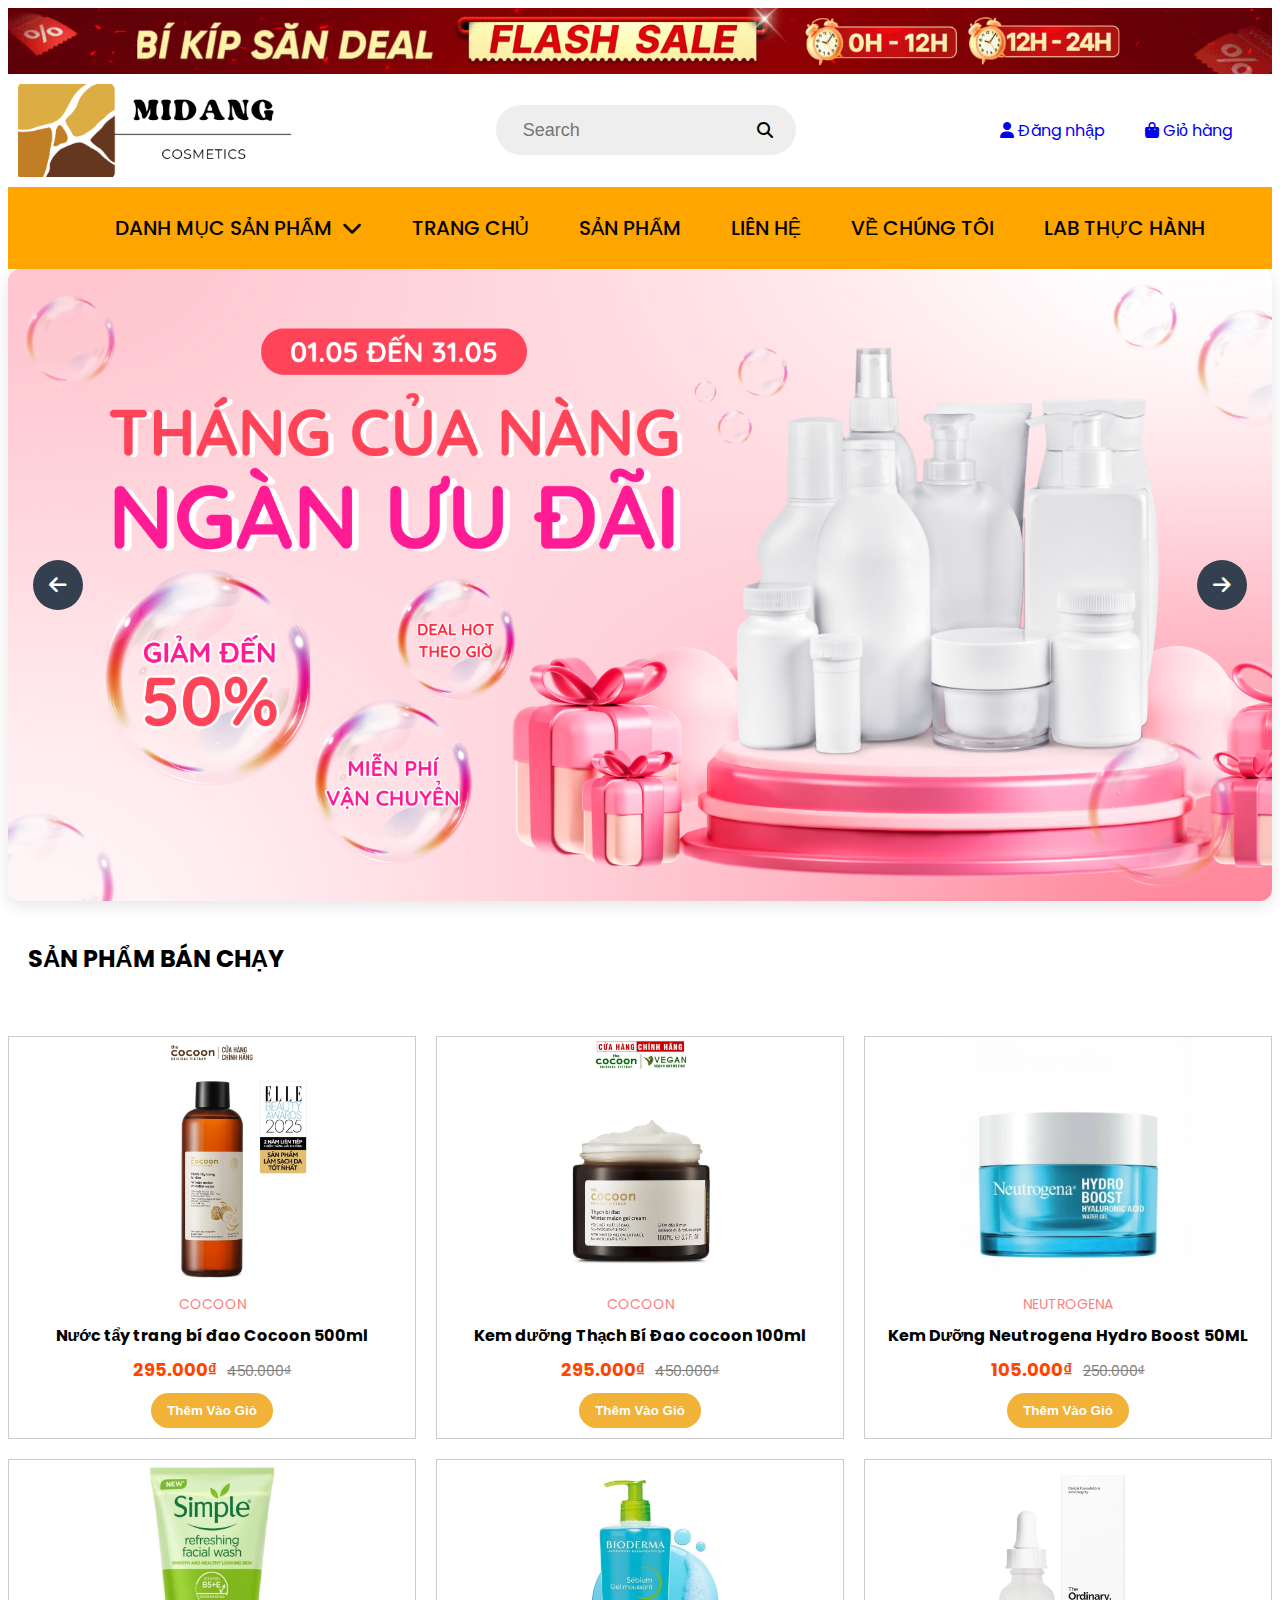
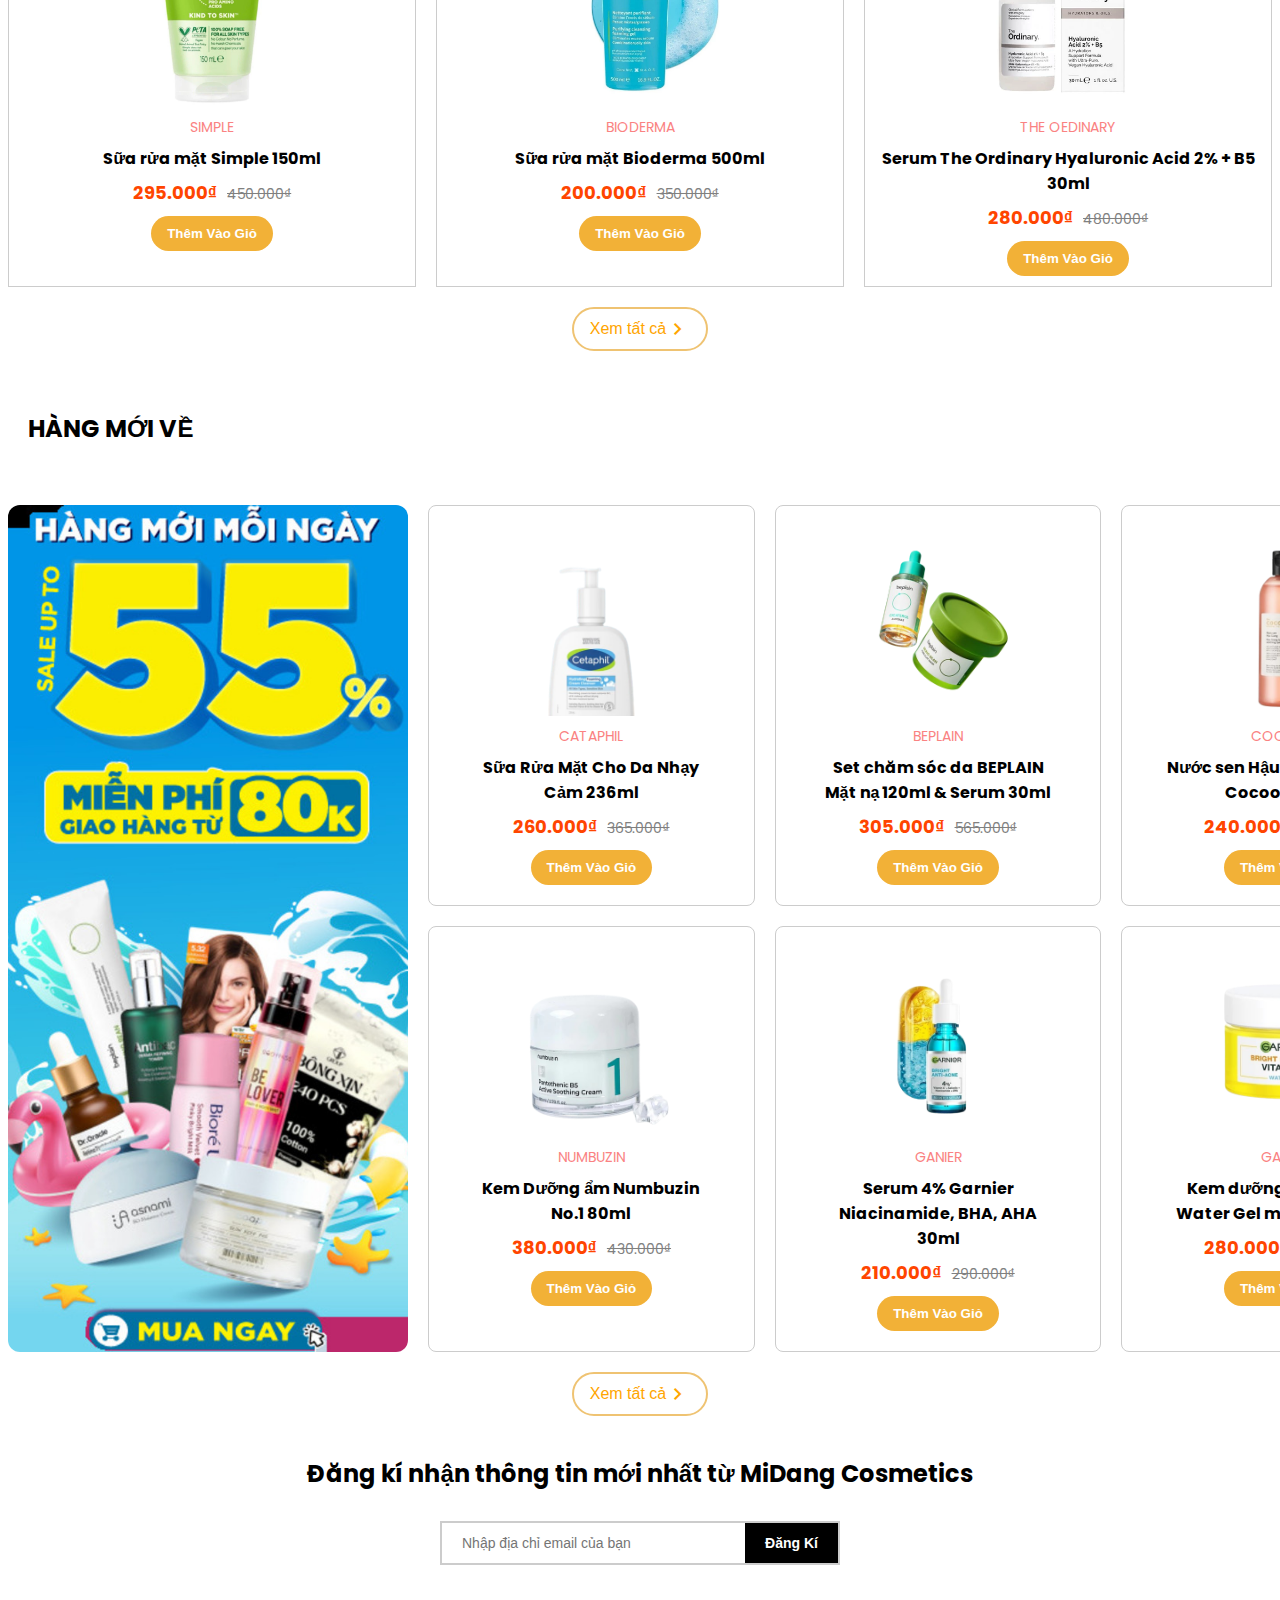
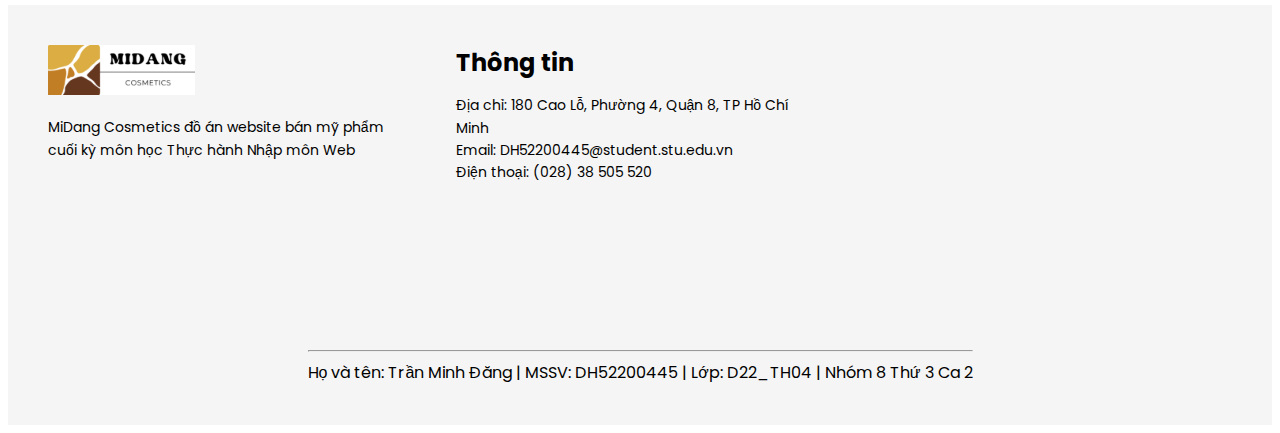
<file: index.html>
<!DOCTYPE html>
<html lang="vi">

<head>
    <meta charset="UTF-8" />
    <meta name="viewport" content="width=device-width, initial-scale=1.0" />
    <link rel="preconnect" href="https://fonts.googleapis.com" />
    <link rel="preconnect" href="https://fonts.gstatic.com" crossorigin />
    <link
        href="https://fonts.googleapis.com/css2?family=Poppins:ital,wght@0,100;0,200;0,300;0,400;0,500;0,600;0,700;0,800;0,900;1,100;1,200;1,300;1,400;1,500;1,600;1,700;1,800;1,900&display=swap"
        rel="stylesheet" />

    <link rel="stylesheet" href="https://cdnjs.cloudflare.com/ajax/libs/font-awesome/6.5.0/css/all.min.css" />
    <link rel="stylesheet"
        href="https://fonts.googleapis.com/css2?family=Material+Symbols+Outlined:opsz,wght,FILL,GRAD@20..48,100..700,0..1,-50..200&icon_names=chevron_right" />

    <link rel="stylesheet" href="css/style.css" />
    <script src="js/main.js" defer></script>
     <link rel="stylesheet" href="css/reponsive.css" />
    <title>Document</title>
</head>

<body>
    <header>
        <div>
            <img src="images/TopHeader.gif" alt="" class="product-cart">
        </div>
        <div class="main-content">
            <a href="#"><img src="images/logo.svg" alt="midang" class="logo"></a>
            <nav class="button-search">
                <input type="text" placeholder="Search"><i class="fa-solid fa-magnifying-glass"></i>
            </nav>


            <div class="temp">
                <div class="header__top__right__auth">
                    <a href="login.html"><i class="fa fa-user"></i> Đăng nhập</a>
                </div>
                <div class="header__cart">
                    <ul>
                        <li>
                            <a href="#"><i class="fa fa-shopping-bag"></i> <span>Giỏ hàng</span></a>
                        </li>
                    </ul>
                </div>
            </div>

        </div>
        <div class="menu-index menu1">
            <nav class="nav">
                <ul class="menu-list">
                    <li class="dropdown">
                        <a href="#">
                            DANH MỤC SẢN PHẨM
                            <i class="fa-solid fa-chevron-down dropdown-icon"></i>
                        </a>
                        <ul class="dropdown-content">
                            <li><a href="#">Tẩy trang</a></li>
                            <li><a href="#">Sữa rửa mặt</a></li>
                            <li><a href="#">Toner</a></li>
                            <li><a href="#">Serum</a></li>
                            <li><a href="#">Kem dưỡng</a></li>
                        </ul>
                    </li>
                    <li><a href="index.html">TRANG CHỦ</a></li>
                    <li><a href="product.html">SẢN PHẨM</a></li>
                    <li><a href="contact.html">LIÊN HỆ</a></li>
                    <li><a href="about.html">VỀ CHÚNG TÔI</a></li>
                    <li><a href="lab-thuc-hanh.html">LAB THỰC HÀNH</a></li>
                </ul>
            </nav>
        </div>
        <div class="menu menu2">
        <div class="temp">
          <div class="categories">
            <a href="#" class="categories-header">
              DANH MỤC SẢN PHẨM
              <i class="fa-solid fa-chevron-down dropdown-icon"></i>
            </a>
            <ul class="categories-content">
              <li><a href="#">Tẩy trang</a></li>
              <li><a href="#">Sữa rửa mặt</a></li>
              <li><a href="#">Toner</a></li>
              <li><a href="#">Serum</a></li>
              <li><a href="#">Kem dưỡng</a></li>
            </ul>
          </div>
          <button class="menu-toggle">
            <i class="fa-solid fa-bars"></i>
          </button>
        </div>

        <nav class="nav">
          <ul class="menu-list">
            <li><a href="index.html">TRANG CHỦ</a></li>
            <li><a href="product.html">SẢN PHẨM</a></li>
            <li><a href="contact.html">LIÊN HỆ</a></li>
            <li><a href="about.html">VỀ CHÚNG TÔI</a></li>
            <li><a href="lab-thuc-hanh.html">LAB THỰC HÀNH</a></li>
          </ul>
        </nav>
        </div>
    </header>


    <button class="back-to-top" title="Go to top">
        <i class="fa-solid fa-arrow-up"></i>
    </button>

    <div class="main">
        <section class="wrapper">
            <div class="image-container">
                <div class="carousel">
                    <img src="images/slider1.png" alt="" />
                    <img src="images/slider2.png" alt="" />
                    <img src="images/slider3.png" alt="" />
                    <img src="images/slider4.png" alt="" />
                </div>
                <i class="fa-solid fa-arrow-left button" id="prev"></i>
                <i class="fa-solid fa-arrow-right button" id="next"></i>
            </div>
        </section>



        <div class="product-cart">
            <div class="tittle-san-pham">
                <h2>SẢN PHẨM BÁN CHẠY</h2>
            </div>
            <div class="div-box" data-id="1">
                <img src="images/product01.jpg" alt="" class="product-img" />
                <div class="brand">COCOON</div>
                <div class="product-title">Nước tẩy trang bí đao Cocoon 500ml</div>
                <div>
                    <span class="price">295.000₫</span>
                    <span class="old-price">450.000₫</span>
                </div>
                <button class="btn">Thêm Vào Giỏ</button>
            </div>
            <div class="div-box" data-id="2">

                <img src="images/product02.jpg" alt="" class="product-img" />
                <div class="brand">COCOON</div>
                <div class="product-title">Kem dưỡng Thạch Bí Đao cocoon 100ml</div>
                <div>
                    <span class="price">295.000₫</span>
                    <span class="old-price">450.000₫</span>
                </div>
                <button class="btn">Thêm Vào Giỏ</button>



            </div>
            <div class="div-box" data-id="3">
                <img src="images/product03.jpg" alt="" class="product-img" />
                <div class="brand">NEUTROGENA</div>
                <div class="product-title">Kem Dưỡng Neutrogena Hydro Boost 50ML</div>
                <div>
                    <span class="price">105.000₫</span>
                    <span class="old-price">250.000₫</span>
                </div>
                <button class="btn">Thêm Vào Giỏ</button>
            </div>
            <div class="div-box" data-id="4">
                <img src="images/product04.jpg" alt="" class="product-img" />
                <div class="brand">SIMPLE</div>
                <div class="product-title">Sữa rửa mặt Simple 150ml</div>
                <div>
                    <span class="price">295.000₫</span>
                    <span class="old-price">450.000₫</span>
                </div>
                <button class="btn">Thêm Vào Giỏ</button>
            </div>

            <div class="div-box" data-id="5">
                <img src="images/product05.jpg" alt="" class="product-img" />
                <div class="brand">BIODERMA</div>
                <div class="product-title">Sữa rửa mặt Bioderma 500ml</div>
                <div>
                    <span class="price">200.000₫</span>
                    <span class="old-price">350.000₫</span>
                </div>
                <button class="btn">Thêm Vào Giỏ</button>
            </div>
            <div class="div-box" data-id="6">
                <img src="images/product06.jpg" alt="" class="product-img" />
                <div class="brand">THE OEDINARY</div>
                <div class="product-title">
                    Serum The Ordinary Hyaluronic Acid 2% + B5 30ml
                </div>
                <div>
                    <span class="price">280.000₫</span>
                    <span class="old-price">480.000₫</span>
                </div>
                <button class="btn">Thêm Vào Giỏ</button>
            </div>
        </div>
        <div class="div-button">
            <a href="product.html" class="button-more">
                Xem tất cả
                <span class="material-symbols-outlined"> chevron_right </span>
            </a>
        </div>

        <div class="product-cart-1">
            <div class="tittle-hang-moi">
                <h2>HÀNG MỚI VỀ</h2>
            </div>
            <div class="hang-moi-wrapper">
                <!-- Banner bên trái -->
                <div class="banner-hang-moi">
                    <img src="images/hang-moi-ve (1).jpg" alt="Banner hàng mới về" />
                </div>

                <!-- Grid sản phẩm bên phải -->
                <div class="product-grid-hang-moi">
                    <!-- Dòng 1 -->
                    <div class="row">
                        <div class="div-box-1" data-id="7">
                            <img src="images/item1.png" alt="" class="product-img-1" />
                            <div class="chu-thich">
                                <div class="brand">CATAPHIL</div>
                                <div class="product-title">
                                    Sữa Rửa Mặt Cho Da Nhạy Cảm 236ml
                                </div>
                                <div>
                                    <span class="price">260.000₫</span>
                                    <span class="old-price">365.000₫</span>
                                </div>
                                <button class="btn">Thêm Vào Giỏ</button>
                            </div>
                        </div>

                        <div class="div-box-1" data-id="8">
                            <img src="images/item2.png" alt="" class="product-img-1" />
                            <div class="chu-thich">
                                <div class="brand">BEPLAIN</div>
                                <div class="product-title">
                                    Set chăm sóc da BEPLAIN <br />
                                    Mặt nạ 120ml & Serum 30ml
                                </div>
                                <div>
                                    <span class="price">305.000₫</span>
                                    <span class="old-price">565.000₫</span>
                                </div>
                                <button class="btn">Thêm Vào Giỏ</button>
                            </div>
                        </div>
                        <div class="div-box-1" data-id="9">
                            <img src="images/item3.png" alt="" class="product-img-1" />
                            <div class="chu-thich">
                                <div class="brand">COCOON</div>
                                <div class="product-title">
                                    Nước sen Hậu Giang (toner) Cocoon 310ml
                                </div>
                                <div>
                                    <span class="price">240.000₫</span>
                                    <span class="old-price">340.000₫</span>
                                </div>
                                <button class="btn">Thêm Vào Giỏ</button>
                            </div>
                        </div>
                    </div>

                    <!-- Dòng 2 -->
                    <div class="row">
                        <div class="div-box-1" data-id="3">
                            <img src="images/item4.png" alt="" class="product-img-1" />
                            <div class="chu-thich">
                                <div class="brand">NUMBUZIN</div>
                                <div class="product-title">
                                    Kem Dưỡng ẩm Numbuzin No.1 80ml
                                </div>
                                <div>
                                    <span class="price">380.000₫</span>
                                    <span class="old-price">430.000₫</span>
                                </div>
                                <button class="btn">Thêm Vào Giỏ</button>
                            </div>
                        </div>
                        <div class="div-box-1" data-id="11">
                            <img src="images/item5.png" alt="" class="product-img-1" />
                            <div class="chu-thich">
                                <div class="brand">GANIER</div>
                                <div class="product-title">
                                    Serum 4% Garnier Niacinamide, BHA, AHA 30ml
                                </div>
                                <div>
                                    <span class="price">210.000₫</span>
                                    <span class="old-price">290.000₫</span>
                                </div>
                                <button class="btn">Thêm Vào Giỏ</button>
                            </div>
                        </div>
                        <div class="div-box-1" data-id="12">
                            <img src="images/item6.png" alt="" class="product-img-1" />
                            <div class="chu-thich">
                                <div class="brand">GANIER</div>
                                <div class="product-title">
                                    Kem dưỡng ẩm Garnier Water Gel mỏng nhẹ 50ml
                                </div>
                                <div>
                                    <span class="price">280.000₫</span>
                                    <span class="old-price">480.000₫</span>
                                </div>
                                <button class="btn">Thêm Vào Giỏ</button>
                            </div>
                        </div>
                    </div>
                </div>
            </div>
        </div>
        <div class="div-button">
            <a href="product.html" class="button-more">
                Xem tất cả
                <span class="material-symbols-outlined"> chevron_right </span>
            </a>
        </div>

        <div class="tittle-dang-ki">
            <h2>Đăng kí nhận thông tin mới nhất từ MiDang Cosmetics</h2>
        </div>
        <div class="div-dang-ki">
            <form class="form-dang-ki">
                <input type="email" placeholder="Nhập địa chỉ email của bạn" required />
                <button type="submit">Đăng Kí</button>
            </form>
        </div>


    </div>

    <footer class="footer">
        <div class="div-footer">
            <div class="footer-column">
                <a href=""><img src="images/logo.svg" alt="midang" class="logo-footer" /></a>
                <p>
                    MiDang Cosmetics đồ án website bán mỹ phẩm cuối kỳ môn học Thực hành
                    Nhập môn Web
                </p>
            </div>
            <div class="footer-column">
                <h2>Thông tin</h2>
                <p class="footer-thong-tin">
                    Địa chỉ: 180 Cao Lỗ, Phường 4, Quận 8, TP Hồ Chí Minh <br />
                    Email: DH52200445@student.stu.edu.vn <br />
                    Điện thoại: (028) 38 505 520 <br />
                </p>
            </div>
            <div class="footer-column">
                <iframe
                    src="https://www.google.com/maps/embed?pb=!1m18!1m12!1m3!1d3919.9544104258935!2d106.67525717405255!3d10.737997189408455!2m3!1f0!2f0!3f0!3m2!1i1024!2i768!4f13.1!3m3!1m2!1s0x31752f62a90e5dbd%3A0x674d5126513db295!2zVHLGsOG7nW5nIMSQ4bqhaSBo4buNYyBDw7RuZyBuZ2jhu4cgU8OgaSBHw7Ju!5e0!3m2!1svi!2s!4v1746768196454!5m2!1svi!2s"
                    width="600" height="450" style="border: 0" allowfullscreen="" loading="lazy"
                    referrerpolicy="no-referrer-when-downgrade"></iframe>
            </div>
            <div class="footer-bottom">
                <hr>
                <div class="footer-copyright">
                    Họ và tên: Trần Minh Đăng | MSSV: DH52200445 | Lớp: D22_TH04 |
                    Nhóm 8 Thứ 3 Ca 2
                </div>

            </div>

    </footer>
</body>

</html>
</file>
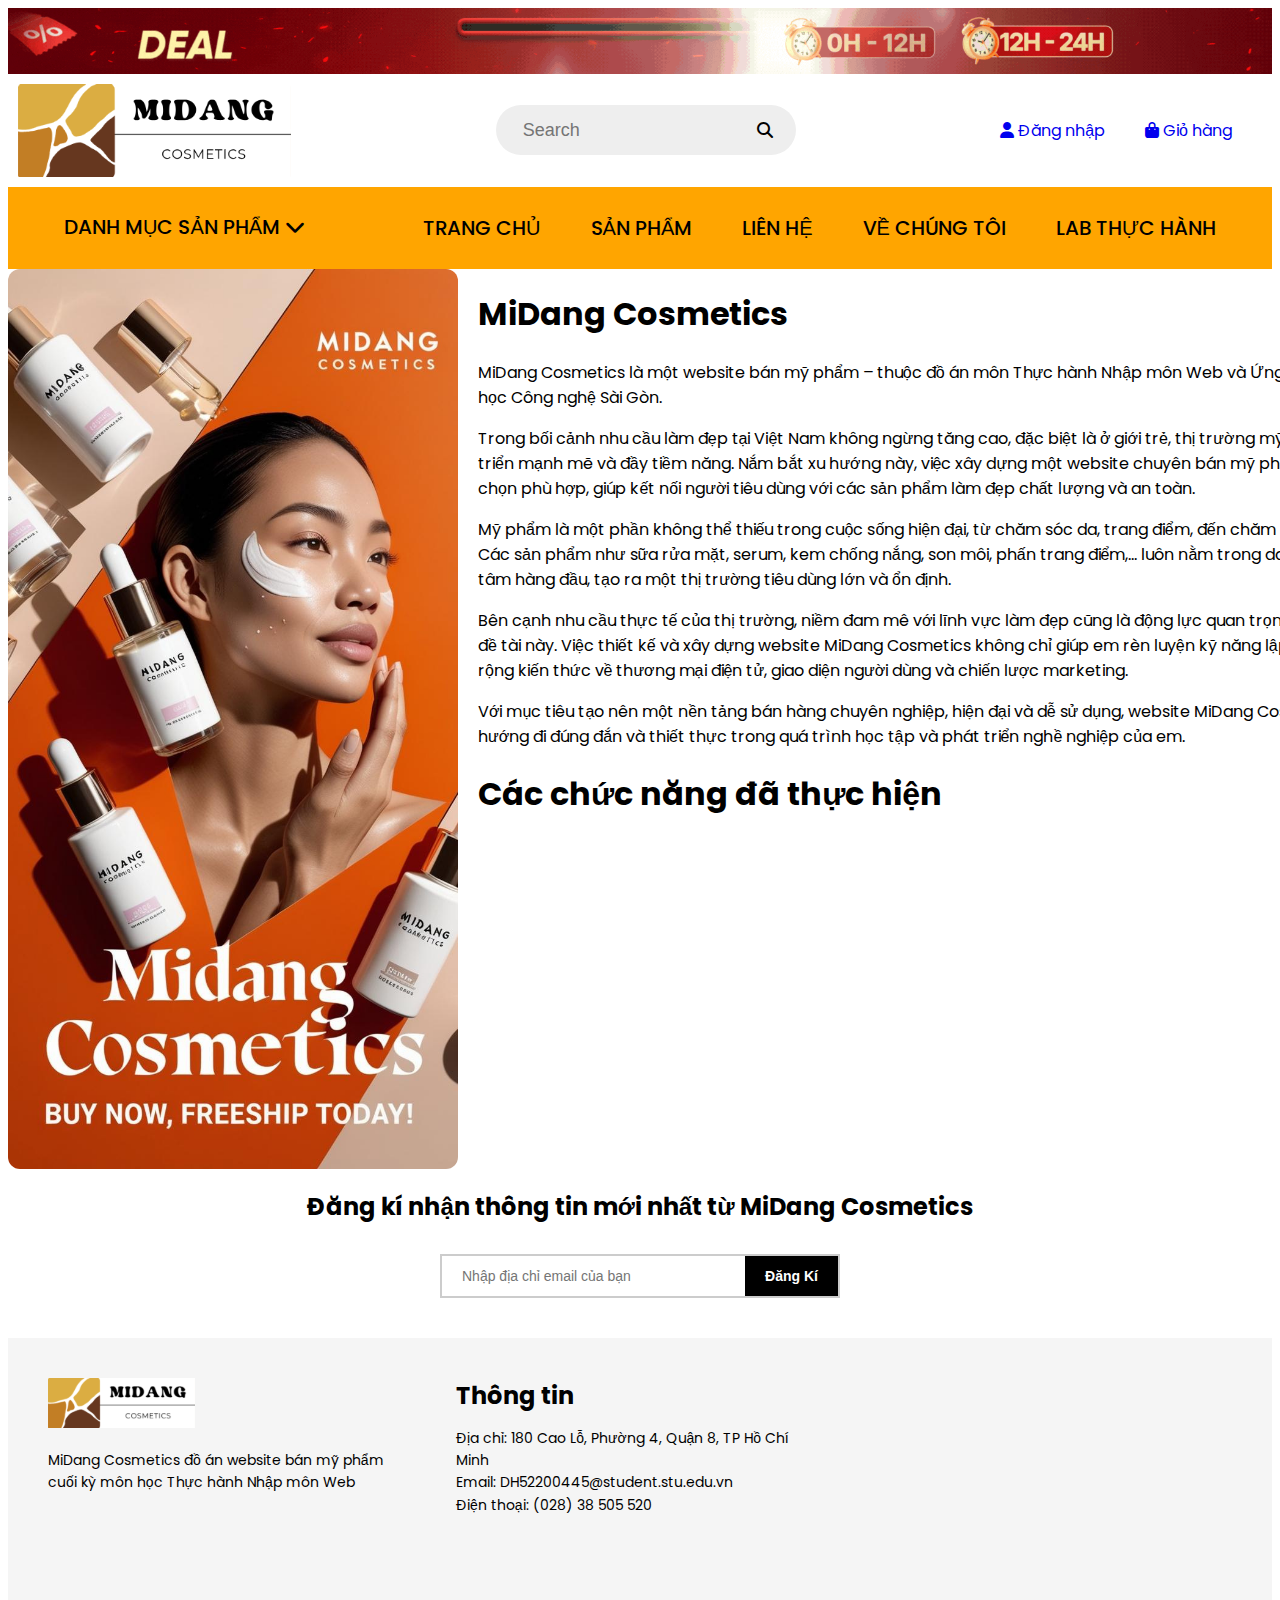
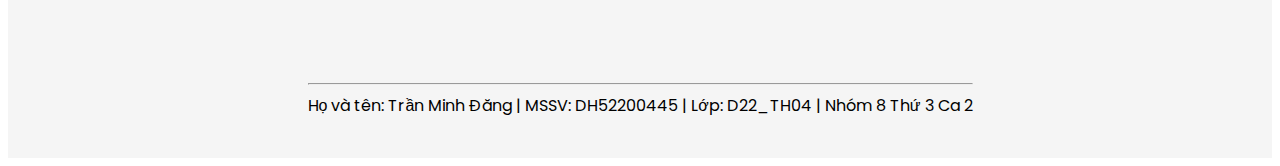
<file: about.html>
<!DOCTYPE html>
<html lang="en">

<head>
    <meta charset="UTF-8" />
    <meta name="viewport" content="width=device-width, initial-scale=1.0" />
    <link
        href="https://fonts.googleapis.com/css2?family=Poppins:ital,wght@0,100;0,200;0,300;0,400;0,500;0,600;0,700;0,800;0,900;1,100;1,200;1,300;1,400;1,500;1,600;1,700;1,800;1,900&display=swap"
        rel="stylesheet" />
    <link rel="stylesheet" href="https://cdnjs.cloudflare.com/ajax/libs/font-awesome/6.5.0/css/all.min.css" />
    <link rel="stylesheet"
        href="https://fonts.googleapis.com/css2?family=Material+Symbols+Outlined:opsz,wght,FILL,GRAD@20..48,100..700,0..1,-50..200&icon_names=chevron_right" />

    <link rel="stylesheet" href="css/style.css" />
    <link rel="stylesheet" href="css/reponsive.css" />
    <script src="js/about.js" defer></script>
    <title>Document</title>
</head>

<body>
    <header>
        <div>
            <img src="images/TopHeader.gif" alt="" class="product-cart" />
        </div>
        <div class="main-content">
            <a href="#"><img src="images/logo.svg" alt="midang" class="logo" /></a>
            <nav class="button-search">
                <input type="text" placeholder="Search" /><i class="fa-solid fa-magnifying-glass"></i>
            </nav>

            <div class="temp">   <div class="header__top__right__auth">
                <a href="html/login.html"><i class="fa fa-user"></i> Đăng nhập</a>
            </div>
            <div class="header__cart">
                <ul>
                    <li>
                        <a href="#"><i class="fa fa-shopping-bag"></i> <span>Giỏ hàng</span></a>
                    </li>
                </ul>
            </div> </div>

        </div>
        <div class="menu">
            <div class="temp">
                <div class="categories">
                    <a href="#" class="categories-header">
                    DANH MỤC SẢN PHẨM
                    <i class="fa-solid fa-chevron-down dropdown-icon"></i>
                    </a>
                    <ul class="categories-content">
                    <li><a href="#">Tẩy trang</a></li>
                    <li><a href="#">Sữa rửa mặt</a></li>
                    <li><a href="#">Toner</a></li>
                    <li><a href="#">Serum</a></li>
                    <li><a href="#">Kem dưỡng</a></li>
                    </ul>
                    
                </div>
                <button class="menu-toggle">
                    <i class=" fa-solid fa-bars"></i>
                </button>
            </div>
            
            
            <nav class="nav">
                <ul class="menu-list">
                <li><a href="index.html">TRANG CHỦ</a></li>
                <li><a href="product.html">SẢN PHẨM</a></li>
                <li><a href="contact.html">LIÊN HỆ</a></li>
                <li><a href="about.html">VỀ CHÚNG TÔI</a></li>
                <li><a href="lab-thuc-hanh.html">LAB THỰC HÀNH</a></li>
                </ul>
            </nav>
        </div>
    </header>
    <button class="back-to-top" title="Go to top">
        <i class="fa-solid fa-arrow-up"></i>
    </button>

    <div class="banner-about">
        <!-- Banner bên trái -->
        <div class="banner-about-img">
            <img src="images/banner-about.svg" alt="Banner" />
        </div>

        <!-- Nội dung bên phải -->
        <div class="banner-about-content">
            <h1>MiDang Cosmetics</h1>
            <p>
                MiDang Cosmetics là một website bán mỹ phẩm – thuộc đồ án môn Thực
                hành Nhập môn Web và Ứng dụng tại Trường Đại học Công nghệ Sài Gòn.
                <br />
                <p></p>
                Trong bối cảnh nhu cầu làm đẹp tại Việt Nam không ngừng tăng cao, đặc
                biệt là ở giới trẻ, thị trường mỹ phẩm đang phát triển mạnh mẽ và đầy
                tiềm năng. Nắm bắt xu hướng này, việc xây dựng một website chuyên bán
                mỹ phẩm chính là một lựa chọn phù hợp, giúp kết nối người tiêu dùng
                với các sản phẩm làm đẹp chất lượng và an toàn.
                <br>
                <p></p>
                Mỹ phẩm là một phần không thể thiếu trong cuộc sống hiện đại, từ chăm sóc da, trang điểm, đến chăm sóc
                tóc và cơ thể. Các sản phẩm như sữa rửa mặt, serum, kem chống nắng, son môi, phấn trang điểm,... luôn
                nằm trong danh sách được quan tâm hàng đầu, tạo ra một thị trường tiêu dùng lớn và ổn định.
                <br>
                <p></p>
                Bên cạnh nhu cầu thực tế của thị trường, niềm đam mê với lĩnh vực làm đẹp cũng là động lực quan trọng
                khiến em lựa chọn đề tài này. Việc thiết kế và xây dựng website MiDang Cosmetics không chỉ giúp em rèn
                luyện kỹ năng lập trình, mà còn mở rộng kiến thức về thương mại điện tử, giao diện người dùng và chiến
                lược marketing.
                <br>
                <p></p>
                Với mục tiêu tạo nên một nền tảng bán hàng chuyên nghiệp, hiện đại và dễ sử dụng, website MiDang
                Cosmetics là một hướng đi đúng đắn và thiết thực trong quá trình học tập và phát triển nghề nghiệp của
                em.
            </p>
            <h1>Các chức năng đã thực hiện</h1>
        </div>
    </div>

    <div class="tittle-dang-ki">
        <h2>Đăng kí nhận thông tin mới nhất từ MiDang Cosmetics</h2>
    </div>
    <div class="div-dang-ki">
        <form class="form-dang-ki">
            <input type="email" placeholder="Nhập địa chỉ email của bạn" required />
            <button type="submit">Đăng Kí</button>
        </form>
    </div>

    <footer class="footer">
        <div class="div-footer">
            <div class="footer-column">
                <a href=""><img src="images/logo.svg" alt="midang" class="logo-footer" /></a>
                <p>
                    MiDang Cosmetics đồ án website bán mỹ phẩm cuối kỳ môn học Thực hành
                    Nhập môn Web
                </p>
            </div>
            <div class="footer-column">
                <h2>Thông tin</h2>
                <p class="footer-thong-tin">
                    Địa chỉ: 180 Cao Lỗ, Phường 4, Quận 8, TP Hồ Chí Minh <br />
                    Email: DH52200445@student.stu.edu.vn <br />
                    Điện thoại: (028) 38 505 520 <br />
                </p>
            </div>
            <div class="footer-column">
                <iframe
                    src="https://www.google.com/maps/embed?pb=!1m18!1m12!1m3!1d3919.9544104258935!2d106.67525717405255!3d10.737997189408455!2m3!1f0!2f0!3f0!3m2!1i1024!2i768!4f13.1!3m3!1m2!1s0x31752f62a90e5dbd%3A0x674d5126513db295!2zVHLGsOG7nW5nIMSQ4bqhaSBo4buNYyBDw7RuZyBuZ2jhu4cgU8OgaSBHw7Ju!5e0!3m2!1svi!2s!4v1746768196454!5m2!1svi!2s"
                    width="600" height="450" style="border: 0" allowfullscreen="" loading="lazy"
                    referrerpolicy="no-referrer-when-downgrade"></iframe>
            </div>
            <div class="footer-bottom">
                <hr />
                <div class="footer-copyright">
                    Họ và tên: Trần Minh Đăng | MSSV: DH52200445 | Lớp: D22_TH04 | Nhóm
                    8 Thứ 3 Ca 2
                </div>
            </div>
        </div>
    </footer>
</body>

</html>
</file>
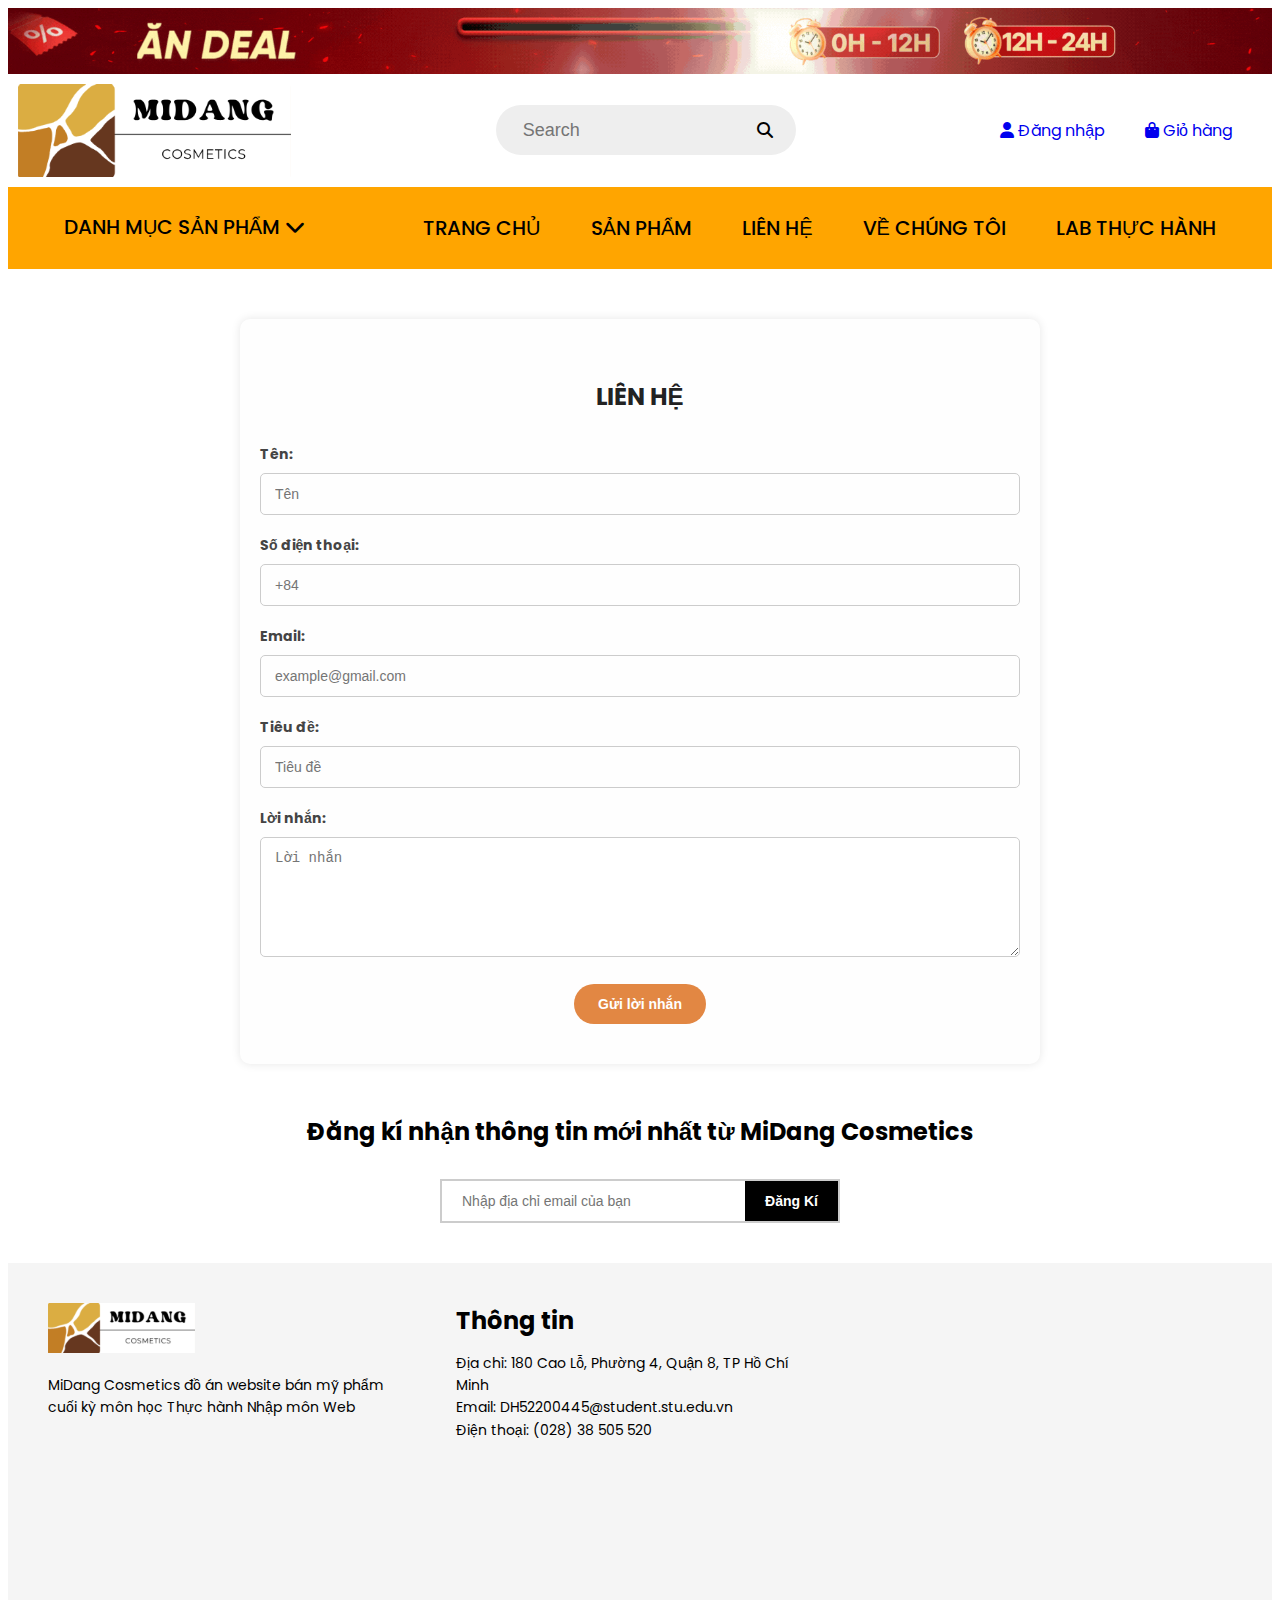
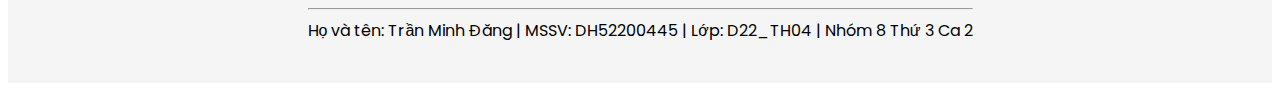
<file: contact.html>
<!DOCTYPE html>
<html lang="en">
  <head>
    <meta charset="UTF-8" />
    <meta name="viewport" content="width=device-width, initial-scale=1.0" />
    <link
      href="https://fonts.googleapis.com/css2?family=Poppins:ital,wght@0,100;0,200;0,300;0,400;0,500;0,600;0,700;0,800;0,900;1,100;1,200;1,300;1,400;1,500;1,600;1,700;1,800;1,900&display=swap"
      rel="stylesheet"
    />
    <link
      rel="stylesheet"
      href="https://cdnjs.cloudflare.com/ajax/libs/font-awesome/6.5.0/css/all.min.css"
    />
    <link
      rel="stylesheet"
      href="https://fonts.googleapis.com/css2?family=Material+Symbols+Outlined:opsz,wght,FILL,GRAD@20..48,100..700,0..1,-50..200&icon_names=chevron_right"
    />

    <link rel="stylesheet" href="css/style.css" />
    <link rel="stylesheet" href="css/reponsive.css" />

    <script src="js/contact.js" defer></script>
    <title>Document</title>
  </head>

  <body>
    <header>
      <div>
        <img src="images/TopHeader.gif" alt="" class="product-cart" />
      </div>
      <div class="main-content">
        <a href="#"><img src="images/logo.svg" alt="midang" class="logo" /></a>
        <nav class="button-search">
          <input type="text" placeholder="Search" /><i
            class="fa-solid fa-magnifying-glass"
          ></i>
        </nav>

        <div class="temp">
          <div class="header__top__right__auth">
            <a href="html/login.html"><i class="fa fa-user"></i> Đăng nhập</a>
          </div>
          <div class="header__cart">
            <ul>
              <li>
                <a href="#"
                  ><i class="fa fa-shopping-bag"></i> <span>Giỏ hàng</span></a
                >
              </li>
            </ul>
          </div>
        </div>
      </div>
      <div class="menu">
        <div class="temp">
          <div class="categories">
            <a href="#" class="categories-header">
              DANH MỤC SẢN PHẨM
              <i class="fa-solid fa-chevron-down dropdown-icon"></i>
            </a>
            <ul class="categories-content">
              <li><a href="#">Tẩy trang</a></li>
              <li><a href="#">Sữa rửa mặt</a></li>
              <li><a href="#">Toner</a></li>
              <li><a href="#">Serum</a></li>
              <li><a href="#">Kem dưỡng</a></li>
            </ul>
          </div>
          <button class="menu-toggle">
            <i class="fa-solid fa-bars"></i>
          </button>
        </div>

        <nav class="nav">
          <ul class="menu-list">
            <li><a href="index.html">TRANG CHỦ</a></li>
            <li><a href="product.html">SẢN PHẨM</a></li>
            <li><a href="contact.html">LIÊN HỆ</a></li>
            <li><a href="about.html">VỀ CHÚNG TÔI</a></li>
            <li><a href="lab-thuc-hanh.html">LAB THỰC HÀNH</a></li>
          </ul>
        </nav>
      </div>
    </header>

    <button class="back-to-top" title="Go to top">
      <i class="fa-solid fa-arrow-up"></i>
    </button>

    <div class="contact-section">
      <h2>LIÊN HỆ</h2>
      <form class="contact-form" id="contactForm" novalidate>
        <div class="contact-form-group">
          <strong><label for="name">Tên:</label></strong>
          <input type="text" id="name" placeholder="Tên" required />
        </div>

        <div class="contact-form-group">
          <strong><label for="phone">Số điện thoại:</label></strong>

          <input type="tel" id="phone" placeholder="+84" required />
        </div>

        <div class="contact-form-group">
          <strong><label for="email">Email:</label></strong>

          <input
            type="email"
            id="email"
            placeholder="example@gmail.com"
            required
          />
        </div>

        <div class="contact-form-group">
          <strong><label for="subject">Tiêu đề:</label></strong>
          <input type="text" id="subject" placeholder="Tiêu đề" required />
        </div>

        <div class="contact-form-group">
          <strong><label for="message">Lời nhắn:</label></strong>

          <textarea id="message" placeholder="Lời nhắn" required></textarea>
        </div>

        <div class="contact-form-center">
          <strong><button type="submit">Gửi lời nhắn</button></strong>
        </div>
      </form>
    </div>

    <div class="tittle-dang-ki">
      <h2>Đăng kí nhận thông tin mới nhất từ MiDang Cosmetics</h2>
    </div>
    <div class="div-dang-ki">
      <form class="form-dang-ki">
        <input type="email" placeholder="Nhập địa chỉ email của bạn" required />
        <button type="submit">Đăng Kí</button>
      </form>
    </div>

    <footer class="footer">
      <div class="div-footer">
        <div class="footer-column">
          <a href=""
            ><img src="images/logo.svg" alt="midang" class="logo-footer"
          /></a>
          <p>
            MiDang Cosmetics đồ án website bán mỹ phẩm cuối kỳ môn học Thực hành
            Nhập môn Web
          </p>
        </div>
        <div class="footer-column">
          <h2>Thông tin</h2>
          <p class="footer-thong-tin">
            Địa chỉ: 180 Cao Lỗ, Phường 4, Quận 8, TP Hồ Chí Minh <br />
            Email: DH52200445@student.stu.edu.vn <br />
            Điện thoại: (028) 38 505 520 <br />
          </p>
        </div>
        <div class="footer-column">
          <iframe
            src="https://www.google.com/maps/embed?pb=!1m18!1m12!1m3!1d3919.9544104258935!2d106.67525717405255!3d10.737997189408455!2m3!1f0!2f0!3f0!3m2!1i1024!2i768!4f13.1!3m3!1m2!1s0x31752f62a90e5dbd%3A0x674d5126513db295!2zVHLGsOG7nW5nIMSQ4bqhaSBo4buNYyBDw7RuZyBuZ2jhu4cgU8OgaSBHw7Ju!5e0!3m2!1svi!2s!4v1746768196454!5m2!1svi!2s"
            width="600"
            height="450"
            style="border: 0"
            allowfullscreen=""
            loading="lazy"
            referrerpolicy="no-referrer-when-downgrade"
          ></iframe>
        </div>
        <div class="footer-bottom">
          <hr />
          <div class="footer-copyright">
            Họ và tên: Trần Minh Đăng | MSSV: DH52200445 | Lớp: D22_TH04 | Nhóm
            8 Thứ 3 Ca 2
          </div>
        </div>
      </div>
    </footer>
  </body>
</html>
</file>
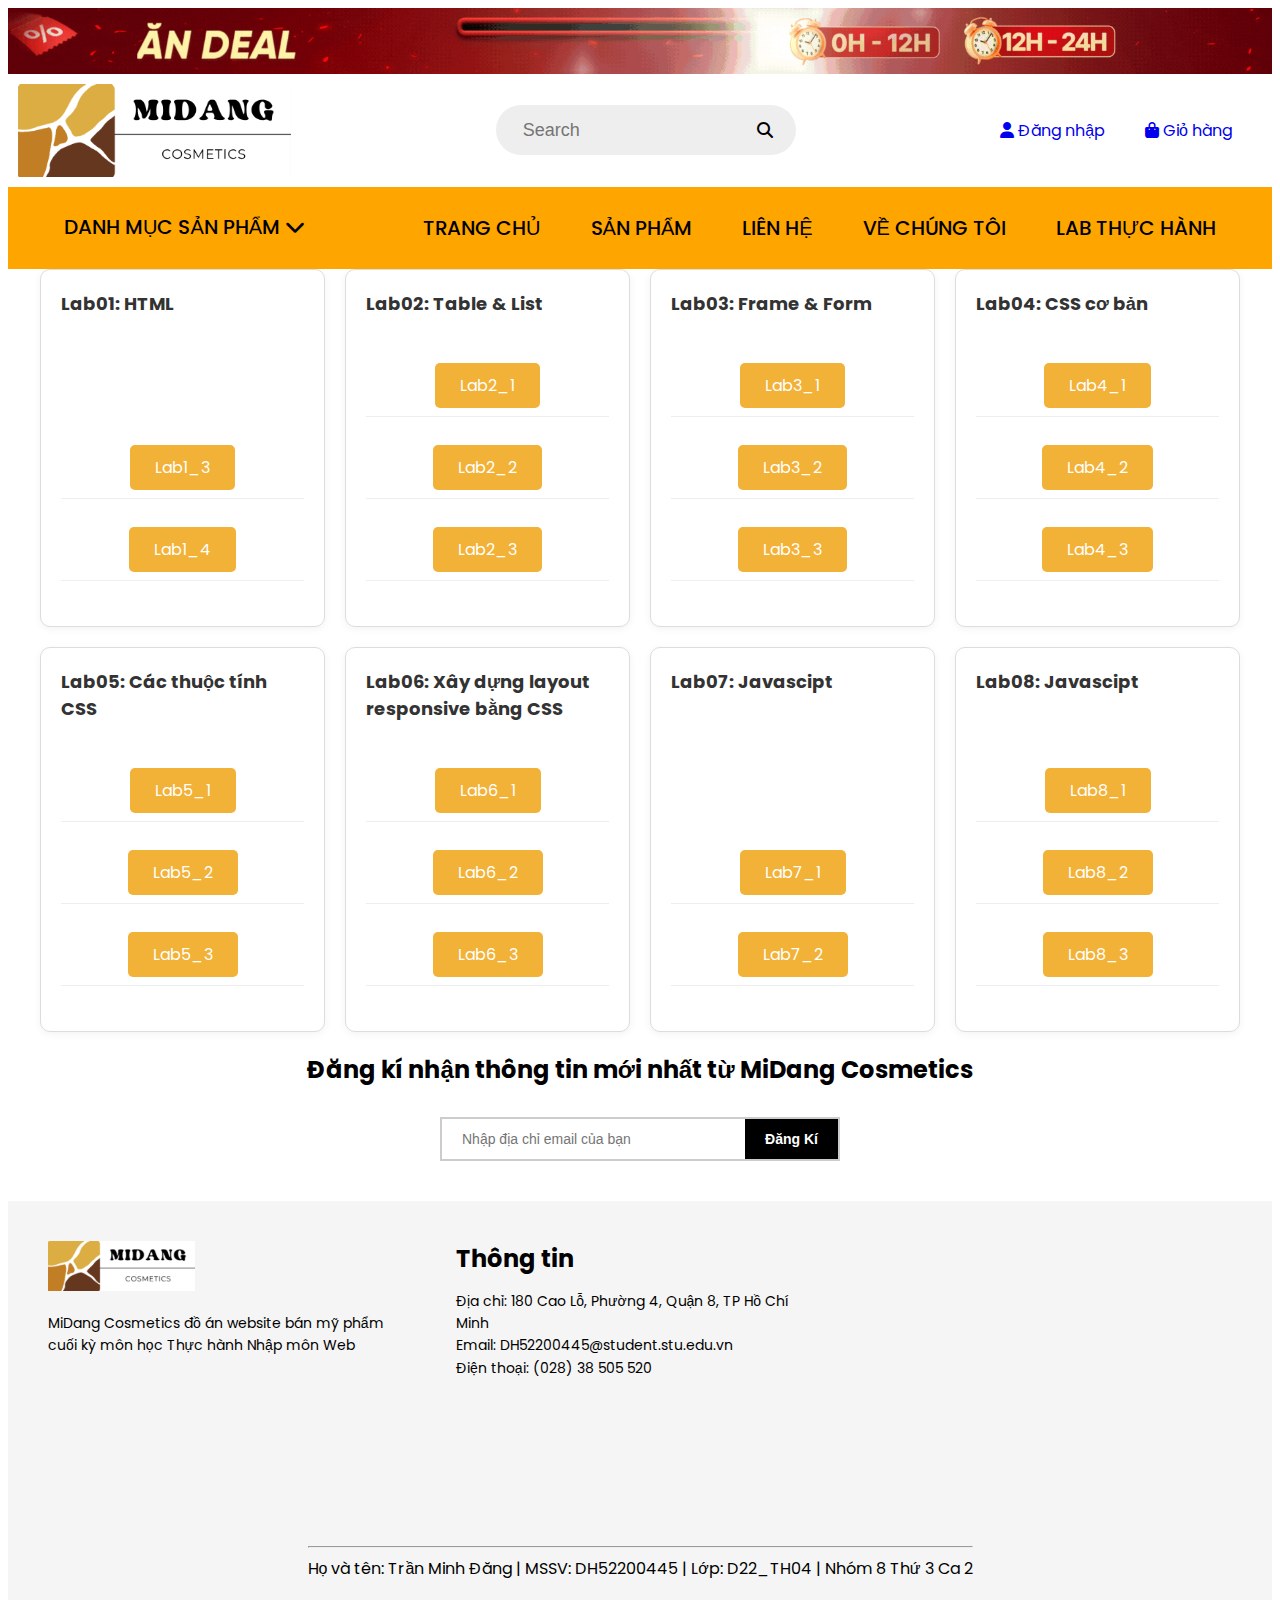
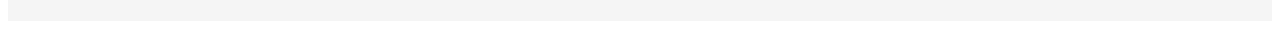
<file: lab-thuc-hanh.html>
<!DOCTYPE html>
<html lang="en">
  <head>
    <meta charset="UTF-8" />
    <meta name="viewport" content="width=device-width, initial-scale=1.0" />
    <link
      href="https://fonts.googleapis.com/css2?family=Poppins:ital,wght@0,100;0,200;0,300;0,400;0,500;0,600;0,700;0,800;0,900;1,100;1,200;1,300;1,400;1,500;1,600;1,700;1,800;1,900&display=swap"
      rel="stylesheet"
    />
    <link
      rel="stylesheet"
      href="https://cdnjs.cloudflare.com/ajax/libs/font-awesome/6.5.0/css/all.min.css"
    />
    <link
      rel="stylesheet"
      href="https://fonts.googleapis.com/css2?family=Material+Symbols+Outlined:opsz,wght,FILL,GRAD@20..48,100..700,0..1,-50..200&icon_names=chevron_right"
    />

    <link rel="stylesheet" href="css/style.css" />
    <link rel="stylesheet" href="css/reponsive.css" />
    <script src="js/thuchanh.js" defer></script>

    <title>Document</title>
  </head>

  <body>
    <header>
      <div>
        <img src="images/TopHeader.gif" alt="" class="product-cart" />
      </div>
      <div class="main-content">
        <a href="#"><img src="images/logo.svg" alt="midang" class="logo" /></a>
        <nav class="button-search">
          <input type="text" placeholder="Search" /><i
            class="fa-solid fa-magnifying-glass"
          ></i>
        </nav>

        <div class="temp">
          <div class="header__top__right__auth">
            <a href="login.html"><i class="fa fa-user"></i> Đăng nhập</a>
          </div>
          <div class="header__cart">
            <ul>
              <li>
                <a href="#"
                  ><i class="fa fa-shopping-bag"></i> <span>Giỏ hàng</span></a
                >
              </li>
            </ul>
          </div>
        </div>
      </div>
      <div class="menu">
        <div class="temp">
          <div class="categories">
            <a href="#" class="categories-header">
              DANH MỤC SẢN PHẨM
              <i class="fa-solid fa-chevron-down dropdown-icon"></i>
            </a>
            <ul class="categories-content">
              <li><a href="#">Tẩy trang</a></li>
              <li><a href="#">Sữa rửa mặt</a></li>
              <li><a href="#">Toner</a></li>
              <li><a href="#">Serum</a></li>
              <li><a href="#">Kem dưỡng</a></li>
            </ul>
          </div>
          <button class="menu-toggle">
            <i class="fa-solid fa-bars"></i>
          </button>
        </div>

        <nav class="nav">
          <ul class="menu-list">
            <li><a href="index.html">TRANG CHỦ</a></li>
            <li><a href="product.html">SẢN PHẨM</a></li>
            <li><a href="contact.html">LIÊN HỆ</a></li>
            <li><a href="about.html">VỀ CHÚNG TÔI</a></li>
            <li><a href="lab-thuc-hanh.html">LAB THỰC HÀNH</a></li>
          </ul>
        </nav>
      </div>
    </header>

    <div class="container-lab">
      <div class="lab-box">
        <h3>Lab01: HTML</h3>
        <ul>
          <li><a href="https://danggg03.github.io/lab01_bai3/">Lab1_3</a></li>
          <li><a href="https://danggg03.github.io/lab01_bai4/">Lab1_4</a></li>
        </ul>
      </div>

      <div class="lab-box">
        <h3>Lab02: Table & List</h3>
        <ul>
          <li><a href="https://danggg03.github.io/lab02_bai1/">Lab2_1</a></li>
          <li><a href="https://danggg03.github.io/lab02_bai2/">Lab2_2</a></li>
          <li><a href="https://danggg03.github.io/lab02_bai3/">Lab2_3</a></li>
        </ul>
      </div>

      <div class="lab-box">
        <h3>Lab03: Frame & Form</h3>
        <ul>
          <li><a href="https://danggg03.github.io/lab03_bai1/">Lab3_1</a></li>
          <li><a href="https://danggg03.github.io/lab03_bai2/">Lab3_2</a></li>
          <li><a href="https://danggg03.github.io/lab03_bai3/">Lab3_3</a></li>
        </ul>
      </div>

      <div class="lab-box">
        <h3>Lab04: CSS cơ bản</h3>
        <ul>
          <li><a href="https://danggg03.github.io/lab04_bai1/">Lab4_1</a></li>
          <li><a href="https://danggg03.github.io/lab04_bai2/">Lab4_2</a></li>
          <li><a href="https://danggg03.github.io/lab04_bai3/">Lab4_3</a></li>
        </ul>
      </div>

      <div class="lab-box">
        <h3>Lab05: Các thuộc tính CSS</h3>
        <ul>
          <li><a href="https://danggg03.github.io/lab05_bai1/">Lab5_1</a></li>
          <li><a href="https://danggg03.github.io/lab05_bai2/">Lab5_2</a></li>
          <li><a href="https://danggg03.github.io/lab05_bai3/">Lab5_3</a></li>
        </ul>
      </div>

      <div class="lab-box">
        <h3>Lab06: Xây dựng layout responsive bằng CSS</h3>
        <ul>
          <li><a href="https://danggg03.github.io/lab06_bai1/">Lab6_1</a></li>
          <li><a href="https://danggg03.github.io/lab6_bai2/">Lab6_2</a></li>
          <li><a href="https://danggg03.github.io/lab06_bai3/">Lab6_3</a></li>
        </ul>
      </div>

      <div class="lab-box">
        <h3>Lab07: Javascipt</h3>
        <ul>
          <li><a href="https://danggg03.github.io/lab07_bai1/">Lab7_1</a></li>
          <li><a href="https://danggg03.github.io/lab07_bai2/">Lab7_2</a></li>
        </ul>
      </div>

      <div class="lab-box">
        <h3>Lab08: Javascipt</h3>
        <ul>
          <li><a href="lab3_1.html">Lab8_1</a></li>
          <li><a href="lab2_2.html">Lab8_2</a></li>
          <li><a href="lab2_3.html">Lab8_3</a></li>
        </ul>
      </div>
    </div>

    <div class="tittle-dang-ki">
      <h2>Đăng kí nhận thông tin mới nhất từ MiDang Cosmetics</h2>
    </div>
    <div class="div-dang-ki">
      <form class="form-dang-ki">
        <input type="email" placeholder="Nhập địa chỉ email của bạn" required />
        <button type="submit">Đăng Kí</button>
      </form>
    </div>

    <footer class="footer">
      <div class="div-footer">
        <div class="footer-column">
          <a href=""
            ><img src="images/logo.svg" alt="midang" class="logo-footer"
          /></a>
          <p>
            MiDang Cosmetics đồ án website bán mỹ phẩm cuối kỳ môn học Thực hành
            Nhập môn Web
          </p>
        </div>
        <div class="footer-column">
          <h2>Thông tin</h2>
          <p class="footer-thong-tin">
            Địa chỉ: 180 Cao Lỗ, Phường 4, Quận 8, TP Hồ Chí Minh <br />
            Email: DH52200445@student.stu.edu.vn <br />
            Điện thoại: (028) 38 505 520 <br />
          </p>
        </div>
        <div class="footer-column">
          <iframe
            src="https://www.google.com/maps/embed?pb=!1m18!1m12!1m3!1d3919.9544104258935!2d106.67525717405255!3d10.737997189408455!2m3!1f0!2f0!3f0!3m2!1i1024!2i768!4f13.1!3m3!1m2!1s0x31752f62a90e5dbd%3A0x674d5126513db295!2zVHLGsOG7nW5nIMSQ4bqhaSBo4buNYyBDw7RuZyBuZ2jhu4cgU8OgaSBHw7Ju!5e0!3m2!1svi!2s!4v1746768196454!5m2!1svi!2s"
            width="600"
            height="450"
            style="border: 0"
            allowfullscreen=""
            loading="lazy"
            referrerpolicy="no-referrer-when-downgrade"
          ></iframe>
        </div>
        <div class="footer-bottom">
          <hr />
          <div class="footer-copyright">
            Họ và tên: Trần Minh Đăng | MSSV: DH52200445 | Lớp: D22_TH04 | Nhóm
            8 Thứ 3 Ca 2
          </div>
        </div>
      </div>
    </footer>
  </body>
</html>
</file>
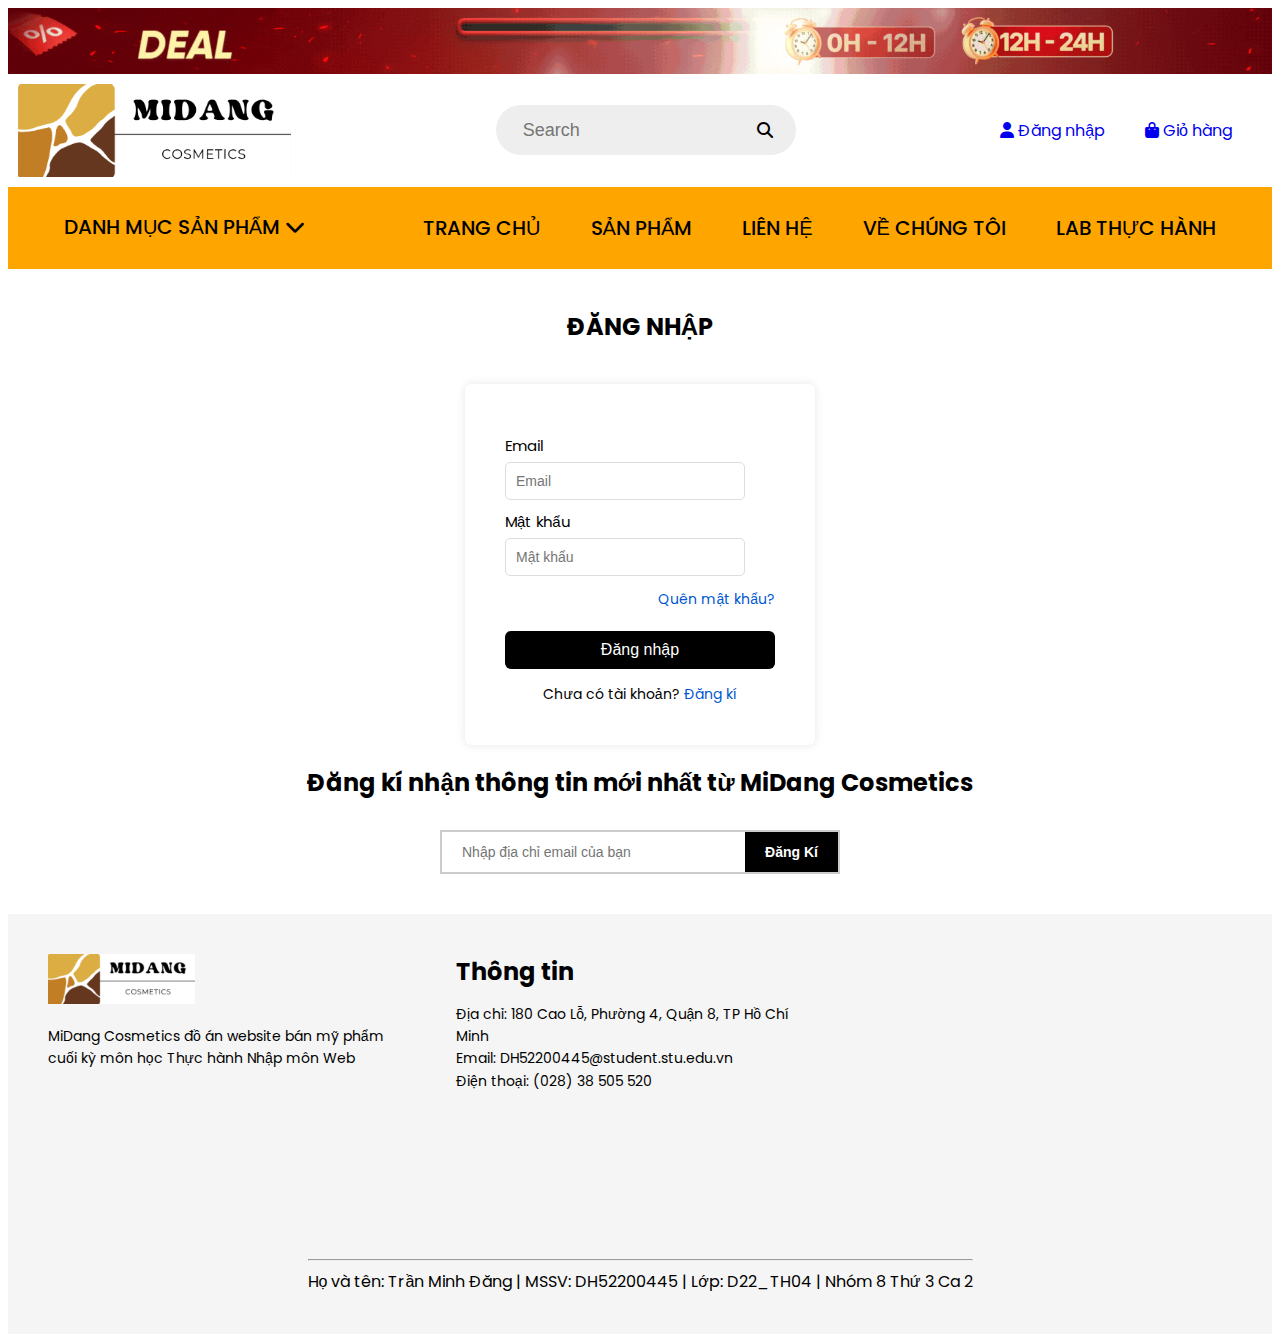
<file: login.html>
<!DOCTYPE html>
<html lang="en">
  <head>
    <meta charset="UTF-8" />
    <meta name="viewport" content="width=device-width, initial-scale=1.0" />
    <link
      href="https://fonts.googleapis.com/css2?family=Poppins:ital,wght@0,100;0,200;0,300;0,400;0,500;0,600;0,700;0,800;0,900;1,100;1,200;1,300;1,400;1,500;1,600;1,700;1,800;1,900&display=swap"
      rel="stylesheet"
    />
    <link
      rel="stylesheet"
      href="https://cdnjs.cloudflare.com/ajax/libs/font-awesome/6.5.0/css/all.min.css"
    />
    <link
      rel="stylesheet"
      href="https://fonts.googleapis.com/css2?family=Material+Symbols+Outlined:opsz,wght,FILL,GRAD@20..48,100..700,0..1,-50..200&icon_names=chevron_right"
    />

    <link rel="stylesheet" href="css/style.css" />
    <link rel="stylesheet" href="css/reponsive.css" />
    <script src="js/thuchanh.js" defer></script>

    <title>Document</title>
  </head>

  <body>
    <header>
      <div>
        <img src="images/TopHeader.gif" alt="" class="product-cart" />
      </div>
      <div class="main-content">
        <a href="#"><img src="images/logo.svg" alt="midang" class="logo" /></a>
        <nav class="button-search">
          <input type="text" placeholder="Search" /><i
            class="fa-solid fa-magnifying-glass"
          ></i>
        </nav>

        <div class="temp">
          <div class="header__top__right__auth">
            <a href="login.html"><i class="fa fa-user"></i> Đăng nhập</a>
          </div>
          <div class="header__cart">
            <ul>
              <li>
                <a href="#"
                  ><i class="fa fa-shopping-bag"></i> <span>Giỏ hàng</span></a
                >
              </li>
            </ul>
          </div>
        </div>
      </div>
      <div class="menu">
        <div class="temp">
          <div class="categories">
            <a href="#" class="categories-header">
              DANH MỤC SẢN PHẨM
              <i class="fa-solid fa-chevron-down dropdown-icon"></i>
            </a>
            <ul class="categories-content">
              <li><a href="#">Tẩy trang</a></li>
              <li><a href="#">Sữa rửa mặt</a></li>
              <li><a href="#">Toner</a></li>
              <li><a href="#">Serum</a></li>
              <li><a href="#">Kem dưỡng</a></li>
            </ul>
          </div>
          <button class="menu-toggle">
            <i class="fa-solid fa-bars"></i>
          </button>
        </div>

        <nav class="nav">
          <ul class="menu-list">
            <li><a href="index.html">TRANG CHỦ</a></li>
            <li><a href="product.html">SẢN PHẨM</a></li>
            <li><a href="contact.html">LIÊN HỆ</a></li>
            <li><a href="about.html">VỀ CHÚNG TÔI</a></li>
            <li><a href="lab-thuc-hanh.html">LAB THỰC HÀNH</a></li>
          </ul>
        </nav>
      </div>
    </header>

    <div class="login-div">
      <h2 class="title-login">ĐĂNG NHẬP</h2>
      <div class="login-box">
        <form>
          <label for="email">Email</label>
          <input type="email" id="email" placeholder="Email" required />

          <label for="password">Mật khẩu</label>
          <input
            type="password"
            id="password"
            placeholder="Mật khẩu"
            required
          />

          <div class="forgot-password">
            <a href="#">Quên mật khẩu?</a>
          </div>
          <button type="submit" class="login-btn">Đăng nhập</button>
          <div class="register">Chưa có tài khoản? <a href="#">Đăng kí</a></div>
        </form>
      </div>
    </div>

    <div class="tittle-dang-ki">
      <h2>Đăng kí nhận thông tin mới nhất từ MiDang Cosmetics</h2>
    </div>
    <div class="div-dang-ki">
      <form class="form-dang-ki">
        <input type="email" placeholder="Nhập địa chỉ email của bạn" required />
        <button type="submit">Đăng Kí</button>
      </form>
    </div>

    <footer class="footer">
      <div class="div-footer">
        <div class="footer-column">
          <a href=""
            ><img src="images/logo.svg" alt="midang" class="logo-footer"
          /></a>
          <p>
            MiDang Cosmetics đồ án website bán mỹ phẩm cuối kỳ môn học Thực hành
            Nhập môn Web
          </p>
        </div>
        <div class="footer-column">
          <h2>Thông tin</h2>
          <p class="footer-thong-tin">
            Địa chỉ: 180 Cao Lỗ, Phường 4, Quận 8, TP Hồ Chí Minh <br />
            Email: DH52200445@student.stu.edu.vn <br />
            Điện thoại: (028) 38 505 520 <br />
          </p>
        </div>
        <div class="footer-column">
          <iframe
            src="https://www.google.com/maps/embed?pb=!1m18!1m12!1m3!1d3919.9544104258935!2d106.67525717405255!3d10.737997189408455!2m3!1f0!2f0!3f0!3m2!1i1024!2i768!4f13.1!3m3!1m2!1s0x31752f62a90e5dbd%3A0x674d5126513db295!2zVHLGsOG7nW5nIMSQ4bqhaSBo4buNYyBDw7RuZyBuZ2jhu4cgU8OgaSBHw7Ju!5e0!3m2!1svi!2s!4v1746768196454!5m2!1svi!2s"
            width="600"
            height="450"
            style="border: 0"
            allowfullscreen=""
            loading="lazy"
            referrerpolicy="no-referrer-when-downgrade"
          ></iframe>
        </div>
        <div class="footer-bottom">
          <hr />
          <div class="footer-copyright">
            Họ và tên: Trần Minh Đăng | MSSV: DH52200445 | Lớp: D22_TH04 | Nhóm
            8 Thứ 3 Ca 2
          </div>
        </div>
      </div>
    </footer>
  </body>
</html>
</file>
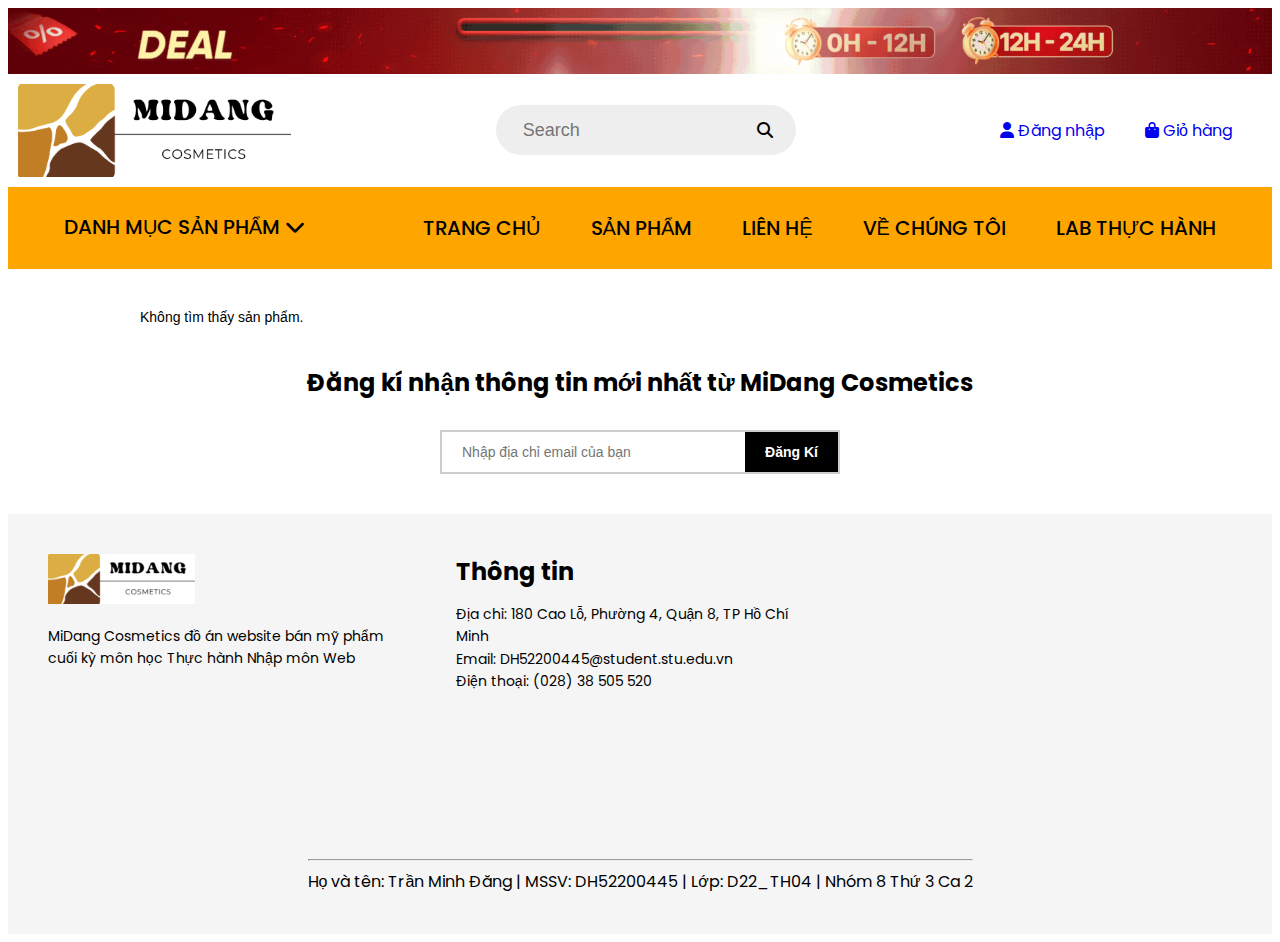
<file: product-detail.html>
<!DOCTYPE html>
<html lang="en">
  <head>
    <meta charset="UTF-8" />
    <meta name="viewport" content="width=device-width, initial-scale=1.0" />
    <link
      href="https://fonts.googleapis.com/css2?family=Poppins:ital,wght@0,100;0,200;0,300;0,400;0,500;0,600;0,700;0,800;0,900;1,100;1,200;1,300;1,400;1,500;1,600;1,700;1,800;1,900&display=swap"
      rel="stylesheet"
    />
    <link
      rel="stylesheet"
      href="https://cdnjs.cloudflare.com/ajax/libs/font-awesome/6.5.0/css/all.min.css"
    />
    <link
      rel="stylesheet"
      href="https://fonts.googleapis.com/css2?family=Material+Symbols+Outlined:opsz,wght,FILL,GRAD@20..48,100..700,0..1,-50..200&icon_names=chevron_right"
    />

    <link rel="stylesheet" href="css/style.css" />
    <link rel="stylesheet" href="css/product-detail.css" />
    <script src="js/product-detail.js" defer></script>
    <link rel="stylesheet" href="css/reponsive.css" />

    <title>Document</title>
  </head>

  <body>
    <header>
      <div>
        <img src="images/TopHeader.gif" alt="" class="product-cart" />
      </div>
      <div class="main-content">
        <a href="#"><img src="images/logo.svg" alt="midang" class="logo" /></a>
        <nav class="button-search">
          <input type="text" placeholder="Search" /><i
            class="fa-solid fa-magnifying-glass"
          ></i>
        </nav>

        <div class="temp">
          <div class="header__top__right__auth">
            <a href="html/login.html"><i class="fa fa-user"></i> Đăng nhập</a>
          </div>
          <div class="header__cart">
            <ul>
              <li>
                <a href="#"
                  ><i class="fa fa-shopping-bag"></i> <span>Giỏ hàng</span></a
                >
              </li>
            </ul>
          </div>
        </div>
      </div>
      <div class="menu">
        <div class="temp">
          <div class="categories">
            <a href="#" class="categories-header">
              DANH MỤC SẢN PHẨM
              <i class="fa-solid fa-chevron-down dropdown-icon"></i>
            </a>
            <ul class="categories-content">
              <li><a href="#">Tẩy trang</a></li>
              <li><a href="#">Sữa rửa mặt</a></li>
              <li><a href="#">Toner</a></li>
              <li><a href="#">Serum</a></li>
              <li><a href="#">Kem dưỡng</a></li>
            </ul>
          </div>
          <button class="menu-toggle">
            <i class="fa-solid fa-bars"></i>
          </button>
        </div>

        <nav class="nav">
          <ul class="menu-list">
            <li><a href="index.html">TRANG CHỦ</a></li>
            <li><a href="product.html">SẢN PHẨM</a></li>
            <li><a href="contact.html">LIÊN HỆ</a></li>
            <li><a href="about.html">VỀ CHÚNG TÔI</a></li>
            <li><a href="lab-thuc-hanh.html">LAB THỰC HÀNH</a></li>
          </ul>
        </nav>
      </div>
    </header>

    <div id="product-detail-container" class="product-detail-container"></div>

    <div class="tittle-dang-ki">
      <h2>Đăng kí nhận thông tin mới nhất từ MiDang Cosmetics</h2>
    </div>
    <div class="div-dang-ki">
      <form class="form-dang-ki">
        <input type="email" placeholder="Nhập địa chỉ email của bạn" required />
        <button type="submit">Đăng Kí</button>
      </form>
    </div>

    <footer class="footer">
      <div class="div-footer">
        <div class="footer-column">
          <a href=""
            ><img src="images/logo.svg" alt="midang" class="logo-footer"
          /></a>
          <p>
            MiDang Cosmetics đồ án website bán mỹ phẩm cuối kỳ môn học Thực hành
            Nhập môn Web
          </p>
        </div>
        <div class="footer-column">
          <h2>Thông tin</h2>
          <p class="footer-thong-tin">
            Địa chỉ: 180 Cao Lỗ, Phường 4, Quận 8, TP Hồ Chí Minh <br />
            Email: DH52200445@student.stu.edu.vn <br />
            Điện thoại: (028) 38 505 520 <br />
          </p>
        </div>
        <div class="footer-column">
          <iframe
            src="https://www.google.com/maps/embed?pb=!1m18!1m12!1m3!1d3919.9544104258935!2d106.67525717405255!3d10.737997189408455!2m3!1f0!2f0!3f0!3m2!1i1024!2i768!4f13.1!3m3!1m2!1s0x31752f62a90e5dbd%3A0x674d5126513db295!2zVHLGsOG7nW5nIMSQ4bqhaSBo4buNYyBDw7RuZyBuZ2jhu4cgU8OgaSBHw7Ju!5e0!3m2!1svi!2s!4v1746768196454!5m2!1svi!2s"
            width="600"
            height="450"
            style="border: 0"
            allowfullscreen=""
            loading="lazy"
            referrerpolicy="no-referrer-when-downgrade"
          ></iframe>
        </div>
        <div class="footer-bottom">
          <hr />
          <div class="footer-copyright">
            Họ và tên: Trần Minh Đăng | MSSV: DH52200445 | Lớp: D22_TH04 | Nhóm
            8 Thứ 3 Ca 2
          </div>
        </div>
      </div>
    </footer>
  </body>
</html>
</file>
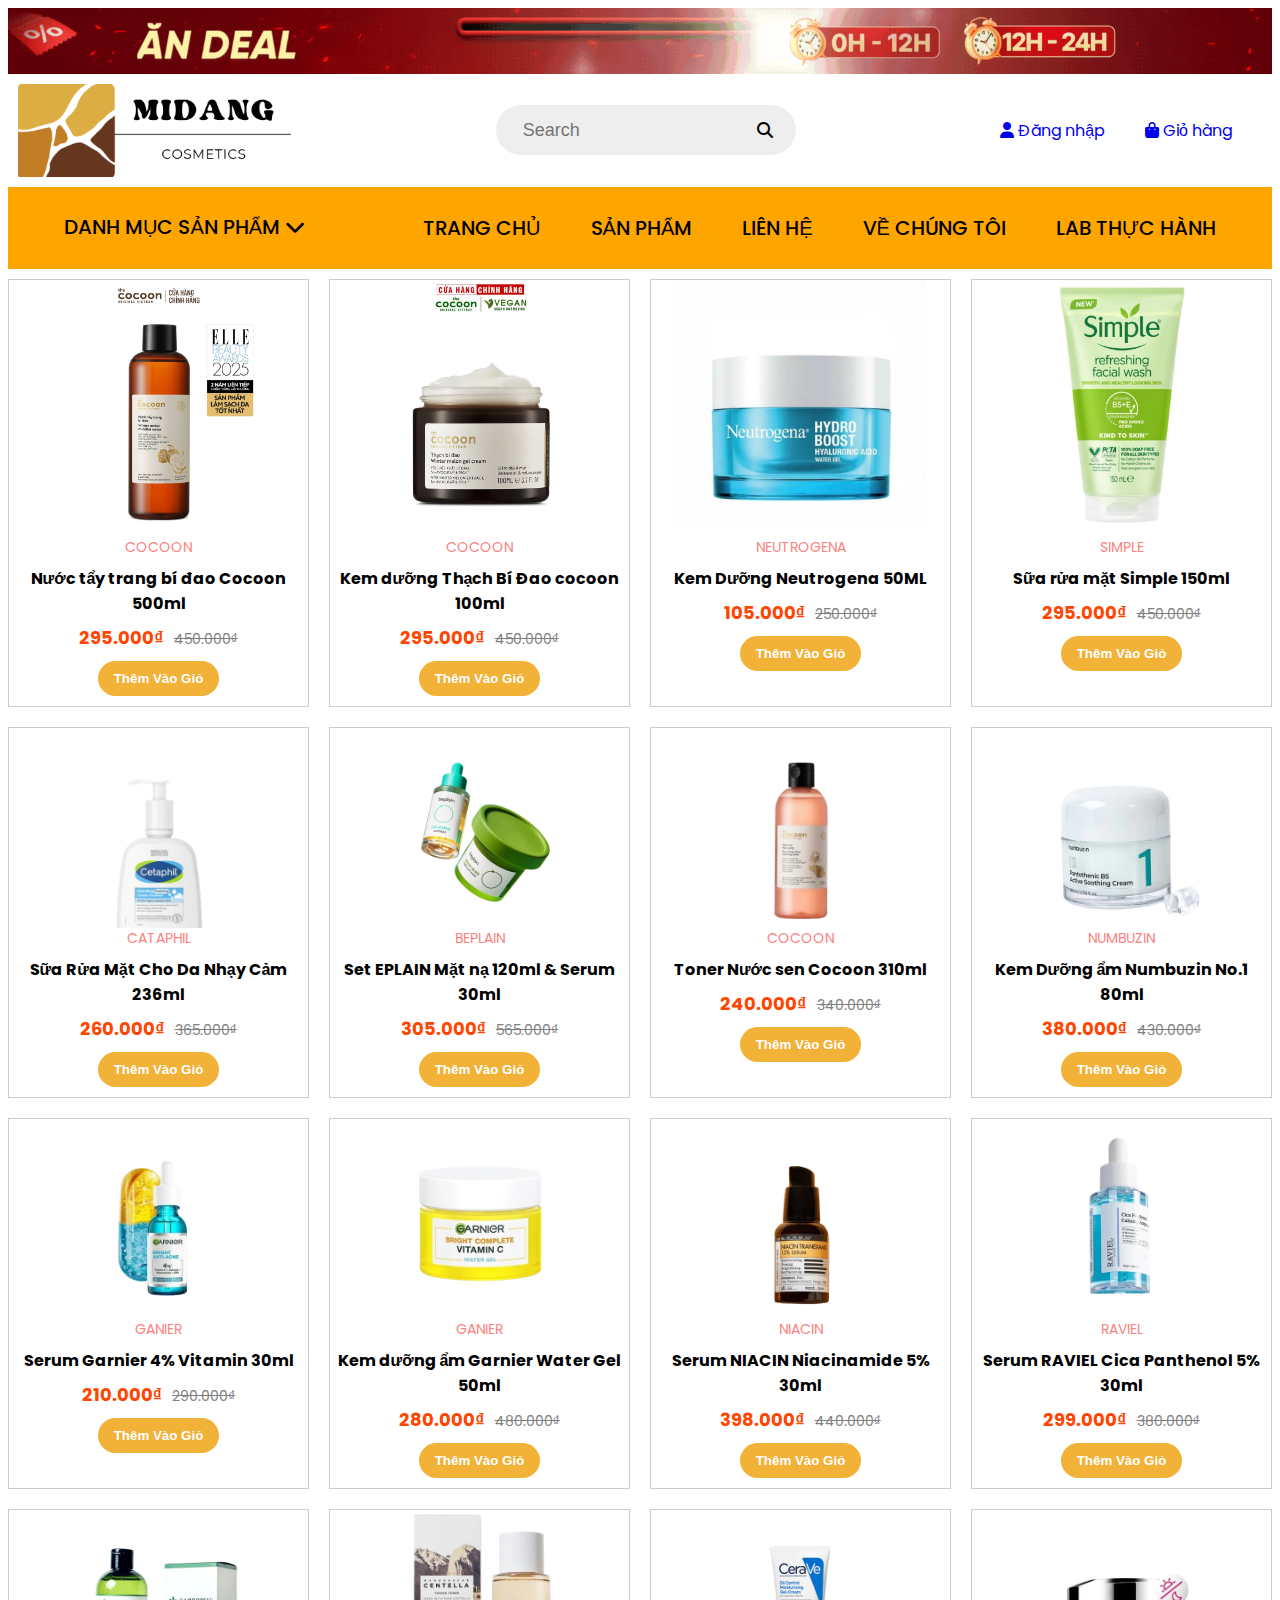
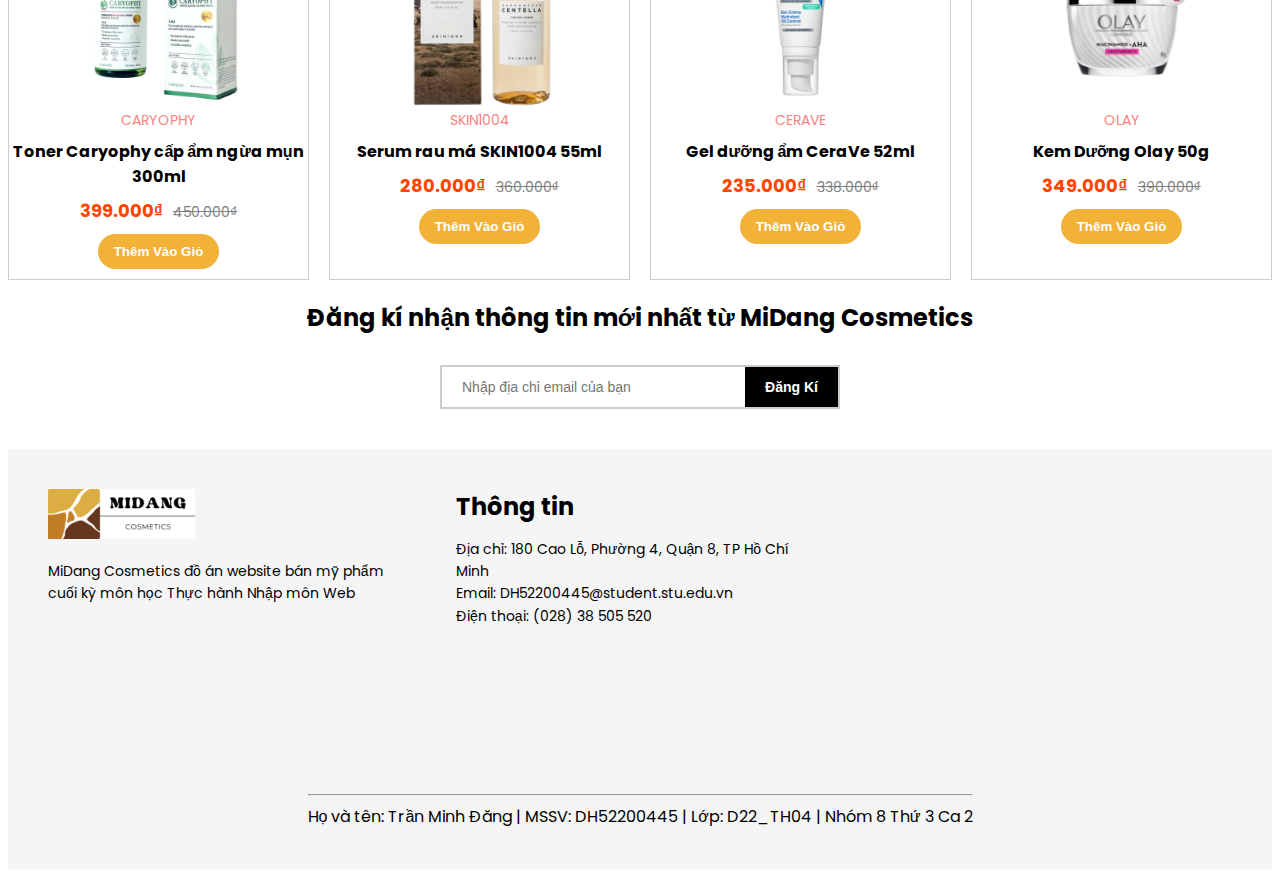
<file: product.html>
<!DOCTYPE html>
<html lang="vi">

<head>
    <meta charset="UTF-8">
    <meta name="viewport" content="width=device-width, initial-scale=1.0">
    <link rel="preconnect" href="https://fonts.googleapis.com">
    <link rel="preconnect" href="https://fonts.gstatic.com" crossorigin>
    <link
        href="https://fonts.googleapis.com/css2?family=Poppins:ital,wght@0,100;0,200;0,300;0,400;0,500;0,600;0,700;0,800;0,900;1,100;1,200;1,300;1,400;1,500;1,600;1,700;1,800;1,900&display=swap"
        rel="stylesheet">
    <link rel="stylesheet" href="https://cdnjs.cloudflare.com/ajax/libs/font-awesome/6.5.0/css/all.min.css">


    <link rel="stylesheet" href="css/style.css">
    </link>
    <script src="js/main-product.js" defer></script>

    <link rel="stylesheet" href="css/reponsive.css" />
    <title>Document</title>
</head>

<body>
    <header>
        <div>
            <img src="images/TopHeader.gif" alt="" class="product-cart">
        </div>
        <div class="main-content">
            <a href="#"><img src="images/logo.svg" alt="midang" class="logo"></a>
            <nav class="button-search">
                <input type="text" placeholder="Search"><i class="fa-solid fa-magnifying-glass"></i>
            </nav>


            <div class="temp">
                <div class="header__top__right__auth">
                    <a href="login.html"><i class="fa fa-user"></i> Đăng nhập</a>
                </div>
                <div class="header__cart">
                    <ul>
                        <li>
                            <a href="#"><i class="fa fa-shopping-bag"></i> <span>Giỏ hàng</span></a>
                        </li>
                    </ul>
                </div>
            </div>

        </div>
        <div class="menu">
            <div class="temp">
                <div class="categories">
                    <a href="#" class="categories-header">
                        DANH MỤC SẢN PHẨM
                        <i class="fa-solid fa-chevron-down dropdown-icon"></i>
                    </a>
                    <ul class="categories-content">
                        <li><a href="#">Tẩy trang</a></li>
                        <li><a href="#">Sữa rửa mặt</a></li>
                        <li><a href="#">Toner</a></li>
                        <li><a href="#">Serum</a></li>
                        <li><a href="#">Kem dưỡng</a></li>
                    </ul>

                </div>
                <button class="menu-toggle">
                    <i class=" fa-solid fa-bars"></i>
                </button>
            </div>


            <nav class="nav">
                <ul class="menu-list">
                    <li><a href="index.html">TRANG CHỦ</a></li>
                    <li><a href="product.html">SẢN PHẨM</a></li>
                    <li><a href="contact.html">LIÊN HỆ</a></li>
                    <li><a href="about.html">VỀ CHÚNG TÔI</a></li>
                    <li><a href="lab-thuc-hanh.html">LAB THỰC HÀNH</a></li>
                </ul>
            </nav>
        </div>
    </header>

    <button class="back-to-top" title="Go to top">
        <i class="fa-solid fa-arrow-up"></i>
    </button>


    <div class="product-grid-2">
        <div class="div-box-2" data-id="1">
            <img src="images/product01.jpg" alt="" class="product-img" />
            <div class="brand">COCOON</div>
            <div class="product-title">Nước tẩy trang bí đao Cocoon 500ml</div>
            <div>
                <span class="price">295.000₫</span>
                <span class="old-price">450.000₫</span>
            </div>
            <button class="btn">Thêm Vào Giỏ</button>
        </div>
        <div class="div-box-2" data-id="2">
            <img src="images/product02.jpg" alt="" class="product-img" />
            <div class="brand">COCOON</div>
            <div class="product-title">Kem dưỡng Thạch Bí Đao cocoon 100ml</div>
            <div>
                <span class="price">295.000₫</span>
                <span class="old-price">450.000₫</span>
            </div>
            <button class="btn">Thêm Vào Giỏ</button>
        </div>
        <div class="div-box-2" data-id="3">
            <img src="images/product03.jpg" alt="" class="product-img" />
            <div class="brand">NEUTROGENA</div>
            <div class="product-title">Kem Dưỡng Neutrogena 50ML</div>
            <div>
                <span class="price">105.000₫</span>
                <span class="old-price">250.000₫</span>
            </div>
            <button class="btn">Thêm Vào Giỏ</button>
        </div>
        <div class="div-box-2" data-id="4">
            <img src="images/product04.jpg" alt="" class="product-img" />
            <div class="brand">SIMPLE</div>
            <div class="product-title">Sữa rửa mặt Simple 150ml</div>
            <div>
                <span class="price">295.000₫</span>
                <span class="old-price">450.000₫</span>
            </div>
            <button class="btn">Thêm Vào Giỏ</button>
        </div>
        <div class="div-box-2" data-id="7">
            <img src="images/item1.png" alt="" class="product-img-1" />
            <div class="brand">CATAPHIL</div>
            <div class="product-title">Sữa Rửa Mặt Cho Da Nhạy Cảm 236ml</div>
            <div>
                <span class="price">260.000₫</span>
                <span class="old-price">365.000₫</span>
            </div>
            <button class="btn">Thêm Vào Giỏ</button>
        </div>
        <div class="div-box-2" data-id="8">
            <img src="images/item2.png" alt="" class="product-img-1" />
            <div class="brand">BEPLAIN</div>
            <div class="product-title">
                Set EPLAIN Mặt nạ 120ml & Serum 30ml
            </div>
            <div>
                <span class="price">305.000₫</span>
                <span class="old-price">565.000₫</span>
            </div>
            <button class="btn">Thêm Vào Giỏ</button>
        </div>
        <div class="div-box-2" data-id="9">
            <img src="images/item3.png" alt="" class="product-img-1" />
            <div class="brand">COCOON</div>
            <div class="product-title">
                Toner Nước sen Cocoon 310ml
            </div>
            <div>
                <span class="price">240.000₫</span>
                <span class="old-price">340.000₫</span>
            </div>
            <button class="btn">Thêm Vào Giỏ</button>
        </div>
        <div class="div-box-2" data-id="10">
            <img src="images/item4.png" alt="" class="product-img-1" />
            <div class="brand">NUMBUZIN</div>
            <div class="product-title">
                Kem Dưỡng ẩm Numbuzin No.1 80ml
            </div>
            <div>
                <span class="price">380.000₫</span>
                <span class="old-price">430.000₫</span>
            </div>
            <button class="btn">Thêm Vào Giỏ</button>
        </div>
        <div class="div-box-2" data-id="11">
            <img src="images/item5.png" alt="" class="product-img-1" />
            <div class="brand">GANIER</div>
            <div class="product-title">
                Serum Garnier 4% Vitamin 30ml
            </div>
            <div>
                <span class="price">210.000₫</span>
                <span class="old-price">290.000₫</span>
            </div>
            <button class="btn">Thêm Vào Giỏ</button>
        </div>
        <div class="div-box-2" data-id="12">
            <img src="images/item6.png" alt="" class="product-img-1" />
            <div class="brand">GANIER</div>
            <div class="product-title">
                Kem dưỡng ẩm Garnier Water Gel 50ml
            </div>
            <div>
                <span class="price">280.000₫</span>
                <span class="old-price">480.000₫</span>
            </div>
            <button class="btn">Thêm Vào Giỏ</button>
        </div>
        <div class="div-box-2" data-id="13">
            <img src="images/item7.png" alt="" class="product-img-1" />
            <div class="brand">NIACIN</div>
            <div class="product-title">
                Serum NIACIN Niacinamide 5% 30ml
            </div>
            <div>
                <span class="price">398.000₫</span>
                <span class="old-price">440.000₫</span>
            </div>
            <button class="btn">Thêm Vào Giỏ</button>
        </div>
        <div class="div-box-2" data-id="14">
            <img src="images/item8.png" alt="" class="product-img-1" />
            <div class="brand">RAVIEL</div>
            <div class="product-title">
                Serum RAVIEL Cica Panthenol 5% 30ml
            </div>
            <div>
                <span class="price">299.000₫</span>
                <span class="old-price">380.000₫</span>
            </div>
            <button class="btn">Thêm Vào Giỏ</button>
        </div>
        <div class="div-box-2" data-id="15">
            <img src="images/item9.png" alt="" class="product-img-1" />
            <div class="brand">CARYOPHY</div>
            <div class="product-title">
                Toner Caryophy cấp ẩm ngừa mụn 300ml
            </div>
            <div>
                <span class="price">399.000₫</span>
                <span class="old-price">450.000₫</span>
            </div>
            <button class="btn">Thêm Vào Giỏ</button>
        </div>
        <div class="div-box-2" data-id="16">
            <img src="images/item10.png" alt="" class="product-img-1" />
            <div class="brand">SKIN1004</div>
            <div class="product-title">
                Serum rau má SKIN1004 55ml
            </div>
            <div>
                <span class="price">280.000₫</span>
                <span class="old-price">360.000₫</span>
            </div>
            <button class="btn">Thêm Vào Giỏ</button>
        </div>
        <div class="div-box-2" data-id="17">
            <img src="images/item11.png" alt="" class="product-img-1" />
            <div class="brand">CERAVE</div>
            <div class="product-title">
                Gel dưỡng ẩm CeraVe 52ml
            </div>
            <div>
                <span class="price">235.000₫</span>
                <span class="old-price">338.000₫</span>
            </div>
            <button class="btn">Thêm Vào Giỏ</button>
        </div>
        <div class="div-box-2" data-id="18">
            <img src="images/item12.png" alt="" class="product-img-1" />
            <div class="brand">OLAY</div>
            <div class="product-title">
                Kem Dưỡng Olay 50g
            </div>
            <div>
                <span class="price">349.000₫</span>
                <span class="old-price">390.000₫</span>
            </div>
            <button class="btn">Thêm Vào Giỏ</button>
        </div>
    </div>

    <div class="tittle-dang-ki">
        <h2>Đăng kí nhận thông tin mới nhất từ MiDang Cosmetics</h2>
    </div>
    <div class="div-dang-ki">
        <form class="form-dang-ki">
            <input type="email" placeholder="Nhập địa chỉ email của bạn" required />
            <button type="submit">Đăng Kí</button>
        </form>
    </div>


    <footer class="footer">
        <div class="div-footer">
            <div class="footer-column">
                <a href=""><img src="images/logo.svg" alt="midang" class="logo-footer" /></a>
                <p>
                    MiDang Cosmetics đồ án website bán mỹ phẩm cuối kỳ môn học Thực hành
                    Nhập môn Web
                </p>
            </div>
            <div class="footer-column">
                <h2>Thông tin</h2>
                <p class="footer-thong-tin">
                    Địa chỉ: 180 Cao Lỗ, Phường 4, Quận 8, TP Hồ Chí Minh <br />
                    Email: DH52200445@student.stu.edu.vn <br />
                    Điện thoại: (028) 38 505 520 <br />
                </p>
            </div>
            <div class="footer-column">
                <iframe
                    src="https://www.google.com/maps/embed?pb=!1m18!1m12!1m3!1d3919.9544104258935!2d106.67525717405255!3d10.737997189408455!2m3!1f0!2f0!3f0!3m2!1i1024!2i768!4f13.1!3m3!1m2!1s0x31752f62a90e5dbd%3A0x674d5126513db295!2zVHLGsOG7nW5nIMSQ4bqhaSBo4buNYyBDw7RuZyBuZ2jhu4cgU8OgaSBHw7Ju!5e0!3m2!1svi!2s!4v1746768196454!5m2!1svi!2s"
                    width="600" height="450" style="border: 0" allowfullscreen="" loading="lazy"
                    referrerpolicy="no-referrer-when-downgrade"></iframe>
            </div>
            <div class="footer-bottom">
                <hr>
                <div class="footer-copyright">
                    Họ và tên: Trần Minh Đăng | MSSV: DH52200445 | Lớp: D22_TH04 |
                    Nhóm 8 Thứ 3 Ca 2
                </div>

            </div>


        </div>
    </footer>





</body>

</html>
</file>
<file: css/style.css>
body {
  font-family: "Poppins", sans-serif;
}

html {
  font-size: 62.5%;

}

body {
  font-size: 1.6rem;
  font-family: "Poppins", sans-serif;
}

ul {
  list-style: none;
}

a {
  text-decoration: none;
}

* {
  box-sizing: border-box;

}

.button-search {
  background-color: #eee;
  width: 300px;
  height: 50px;
  border-radius: 50px;
  display: flex;
  align-items: center;
  justify-content: space-between;
  padding: 0px 25px;
}

input {
  width: 240px;
  border: none;
  outline: none;
  background: none;
  font-size: 18px;
}

.fa-solid:hover {
  color: orange;
  cursor: pointer;
}

.header__top__right__auth {
  display: inline-block;
}

.header__cart {
  text-align: right;
  padding: 24px 0;
}

img.logo {
  margin-left: -30px;
  display: block;
  text-align-last: left;
  max-height: 93px;
  width: auto;
  object-fit: contain;
}

.main-content {
  max-width: 1440px;
}

.main-content {
  width: 100%;
  margin: 0 auto;
  display: flex;
  align-items: center;
  justify-content: space-between;
  padding: 10px 40px;
}
  
.menu{
  position: sticky;
  width: 100%;
  justify-content: center;
  max-width: 1440px;
  display: flex;
  margin: 0 auto;
  flex-wrap: wrap;
  gap: 20px;
  background-color: orange;
  height: auto;
}
.menu-index{
  position: sticky;
  z-index: 9999;
  width: 100%;
  justify-content: center;
  max-width: 1440px;
  display: flex;
  margin: 0 auto;
  flex-wrap: wrap;
  gap: 20px;
  background-color: orange;
  height: auto;
}
.temp{
  display: flex; 
  justify-content: center; 
  align-items: center; 
  height: 81px; 


  }
.menu-toggle{

  visibility: hidden; 
 
}

.menu2{
  display: none;
}
.menu .nav ul {
  display: flex;
  justify-content: center;
 
  height: 100%;
}

.menu .nav li a,.menu-index .nav li a  {
  display: block;
  padding: 10px 15px;
  font-size: 2rem;
  font-weight: 500;
  color: #000;
  font-weight: 500;
  border-radius: 4px;
  transition: background-color 0.3s;
}

.menu .nav li a:hover {
  background-color: rgb(245, 181, 63);
}

.menu .nav li a.active {
  background-color: rgb(239, 195, 114);
  color: white;
}

.trang-chu {
  background-color: #f5f5f5;
  color: #000;
  text-decoration: none;
  
}

.product {
  background-color: #f5f5f5;
  color: #000;
  text-decoration: none;
  padding: 10px 20px;
  border-radius: 8px;
}



.about {
  background-color: #f5f5f5;
  color: #000;
  text-decoration: none;
  padding: 10px 20px;
  border-radius: 8px;
}


.wrapper {
  position: relative;
  width: 100%;
  max-width: 1440px;
  aspect-ratio: 2 / 1;
  /* Giữ đúng tỉ lệ ảnh */
  margin: 0 auto;
  overflow: hidden;
  border-radius: 12px;
  box-shadow: 0 5px 15px rgba(0, 0, 0, 0.1);
}

.wrapper i.button {
  position: absolute;
  top: 50%;
  transform: translateY(-50%);
  height: 50px;
  width: 50px;
  background-color: #343f4f;
  border-radius: 50%;
  text-align: center;
  line-height: 50px;
  color: #fff;
  font-size: 20px;
  transition: all 0.3s linear;
  z-index: 100;
  cursor: pointer;
}

i.button:active {
  transform: scale(0.94) translateY(-50%);
}

i#prev {
  left: 25px;
}

i#next {
  right: 25px;
}

.image-container {
  width: 100%;
  height: 100%;
  position: relative;
}

.image-container .carousel {
  display: flex;
  height: 100%;
  width: 100%;
  transition: all 0.4s ease;
}

.carousel img {
  width: 100%;
  height: 100%;
  object-fit: cover;
  flex: 0 0 100%;
  display: block;
}

.tittle-san-pham {
  width: 100%;
  margin: 20px;
  text-align: left;
}

.menu .nav{
  background-color: orange;
}



.div-button {
  padding: 20px 20px;
  text-align: center;
}

.button-more {
  display: inline-flex;
  align-items: center;
  border: 2px solid rgb(239, 195, 114);
  color: orange;
  padding: 8px 16px;
  border-radius: 999px;
  background-color: white;
  font-size: 16px;
  font-family: sans-serif;
  text-decoration: none;
  transition: background-color 0.3s;
}

.button-more:hover {
  color: #eee;
  background-color: rgb(239, 195, 114);
}




.product-cart {
  width: 100%;
  max-width: 1440px;
  display: flex;
  margin: 0 auto;
  flex-wrap: wrap;
  gap: 20px;

}

.div-box {
  flex: 1 0 25%;
  border: 1px solid #ccc;
  text-align: center;
}


.product-img {
  width: 100%;
  max-width: 250px;
  height: auto;
}

.product-list {
  display: flex;
  grid-template-columns: 100px 200px;
  grid-template-rows: 50px 100px;
}

.brand {
  color: rgb(250, 130, 130);
  font-size: 14px;
}

.product-title {
  font-weight: bold;
  margin: 8px 0;
  font-size: 16px;
}

.price {
  color: orangered;
  font-size: 18px;
  font-weight: bold;
}

.old-price {
  text-decoration: line-through;
  color: gray;
  font-size: 14px;
  margin-left: 6px;
}

.btn {
  display: inline-block;
  margin: 10px 10px;
  padding: 10px 16px;
  background-color: rgb(242, 177, 55);
  color: white;
  border: none;
  border-radius: 24px;
  cursor: pointer;
  font-weight: bold;

}

.div-box:hover {
  transform: translateY(-5px);
  box-shadow: 0 10px 20px rgba(0, 0, 0, 0.1);
  border-color: orange;
}



.tittle-hang-moi {
  width: 100%;
  margin: 20px;
  text-align: left;
}

.product-grid {
  display: flex;
}

.product-cart-1 {
  width: 1440px;
  display: flex;
  margin: 0 auto;
  flex-wrap: wrap;
  gap: 20px;
}

.hang-moi-wrapper {
  display: flex;
  gap: 20px;
  width: 1440px;
  margin: 0 auto;
}

.banner-hang-moi img {
  max-width: 400px;
  width: 100%;
  height: 100%;
  border-radius: 12px;
  object-fit: cover;

}

.banner-hang-moi img:hover {
  transform: translateY(-15px);
  /* Tăng độ dịch chuyển */
  box-shadow: 0 20px 40px rgba(0, 0, 0, 0.2);
  /* Làm bóng đổ rõ hơn */
  filter: brightness(1.1);
}

.product-grid-hang-moi {
  flex: 1;
  display: flex;
  flex-direction: column;
  gap: 20px;
}

.product-grid-hang-moi .row {
  display: flex;
  gap: 20px;
}

.div-box-1 {
  flex: 1;
  border: 1px solid #ccc;
  text-align: center;
  padding: 10px;
  border-radius: 8px;
  background-color: #fff;
}

.div-box-1:hover {
  transform: translateY(-5px);
  box-shadow: 0 10px 20px rgba(0, 0, 0, 0.1);
  border-color: orange;

}
  .div-box-2 {
    
      flex: 0 0 calc((100% - 60px) / 4);
      border: 1px solid #ccc;
      text-align: center;
      box-sizing: border-box;
  }

  .product-grid-2 {
      display: grid;
      grid-template-columns: repeat(4, 1fr);
      gap: 20px;
      max-width: 1440px;
      margin: 10px auto;
  }
.div-box-2:hover {
  transform: translateY(-5px);
  box-shadow: 0 10px 20px rgba(0, 0, 0, 0.1);
  border-color: orange;
}

.product-img-1 {
  width: 100%;
  height: auto;
  max-width: 200px;
  margin: 0 auto;
  display: block;
}

.chu-thich {
  margin: 0 10%;

  margin-top: 10px;
  text-align: center;
}

.tittle-dang-ki {
  text-align: center;
}

.div-dang-ki {
  margin: 0 auto;
  margin-bottom: 30px;
  display: flex;
  justify-content: center;
  align-items: center;
  padding: 10px;

}

.form-dang-ki {
  display: flex;
  border: 2px solid #ccc;
  overflow: hidden;
  width: 400px;
  background-color: white;
}

.form-dang-ki input {
  flex: 1;
  border: none;
  outline: none;
  padding: 12px 20px;
  font-size: 1.4rem;
  border-radius: 0;
}

.form-dang-ki button {
  background-color: black;
  color: white;
  border: none;
  padding: 12px 20px;
  font-weight: bold;
  font-size: 1.4rem;
  cursor: pointer;
  transition: background-color 0.3s;
}

.form-dang-ki button:hover {
  background-color: rgb(242, 177, 55);
}

.footer {
  background-color: #f5f5f5;
  /* tuỳ bạn chọn */
  padding: 40px 0;
  width: 100%;
  text-align: center;
}

.div-footer {
  width: 100%;
  max-width: 1440px;
  margin: 0 auto;
  padding: 0 40px;
  display: flex;
  justify-content: space-between;
  flex-wrap: wrap;
  gap: 40px;
  box-sizing: border-box;
  text-align: left;
}

.footer-column {
  flex: 1;
  min-width: 280px;
  box-sizing: border-box;
}

.footer-column iframe {
  width: 100%;
  height: 250px;
  border: 0;
  border-radius: 12px;
}

.logo-footer {
  width: 40%;
  height: auto;
  margin-bottom: 0px;
}

.footer-column p {
  font-size: 1.4rem;
  line-height: 1.6;
}

.footer-column h2 {
  margin: 0 auto;
}

.footer-bottom {
  margin: 0 auto;
}

.banner-about img:hover {
  transform: translateY(-15px);
  box-shadow: 0 20px 40px rgba(0, 0, 0, 0.2);
  filter: brightness(1.1);
}

.banner-about {
  display: flex;
  align-items: flex-start;
  gap: 20px;
  width: 1440px;
  margin: 0 auto;
  flex-wrap: wrap;
  
}

.banner-about-img img {
  aspect-ratio: 2 / 4;
  display: block;
  max-width: 450px;
  width: 100%;
  border-radius: 12px;
  object-fit: cover;
}

.banner-about-content {
  flex: 1;
  min-width: 300px;
}

/* ==== LIÊN HỆ ==== */
.contact-section {
  max-width: 800px;
  margin: 50px auto;
  padding: 40px 20px;
  background-color: #fefefe;
  border-radius: 10px;
  box-shadow: 0 0 10px rgba(0, 0, 0, 0.1);
}

.contact-section h2 {
  text-align: center;
  font-size: 2.4rem;
  margin-bottom: 30px;
  color: #222;
}

.contact-form-group {
  margin-bottom: 20px;
}

.contact-form-group label {
  display: block;
  margin-bottom: 8px;
  font-size: 1.4rem;
  color: #444;
}

.contact-form-group input,
.contact-form-group textarea {
  width: 100%;
  padding: 12px 14px;
  font-size: 1.4rem;
  border: 1px solid #ccc;
  border-radius: 5px;
  outline: none;
  transition: border-color 0.3s ease;
}

.contact-form-group input:focus,
.contact-form-group textarea:focus {
  border-color: #e28743;
}

.contact-form-group textarea {
  min-height: 120px;
  resize: vertical;
}

.contact-error-message {
  color: red;
  font-size: 1.2rem;
  margin-top: 5px;
  
}

.contact-form-center {
  text-align: center;
  margin-top: 20px;
}

.contact-form-center button {
  background-color: #e28743;
  color: #fff;
  padding: 12px 24px;
  font-size: 1.4rem;
  font-weight: bold;
  border: none;
  border-radius: 30px;
  cursor: pointer;
  transition: background-color 0.3s ease;
}

.contact-form-center button:hover {
  background-color: #c56e30;
}
.container-lab {
    display: grid;
    grid-template-columns: repeat(auto-fit, minmax(250px, 1fr));
    gap: 20px;
    max-width: 1200px;
    margin: 0 auto;
}

.lab-box {
    background: white;
    border: 1px solid #ddd;
    border-radius: 10px;
    padding: 20px;
    box-shadow: 0 2px 8px rgba(0, 0, 0, 0.05);
    display: flex;
    flex-direction: column;
    justify-content: space-between;
}

.lab-box h3 {
    margin-top: 0;
    font-size: 18px;
    color: #333;
}

.lab-box ul {
    padding: 0;
    list-style: none;
    width: 100%;
    margin: 0 0 15px 0;
}

.lab-box li {
    margin: 10px 0;
    padding: 8px 0;
    border-bottom: 1px solid #eee; 
}


.lab-box a {
    display: block;
    width: fit-content;
    margin: 10px auto 0; 
    padding: 10px 25px;
    background-color: rgb(242, 177, 55);
    color: white;
    border-radius: 5px;
    text-decoration: none;
    transition: all 0.3s ease;
}
.lab-box a:hover {
    background-color: #333;
    transform: translateY(-2px);
    box-shadow: 0 3px 8px rgba(0, 0, 0, 0.2);
}


.btn-lab {
    display: inline-block;
    margin-top: 10px;
    padding: 10px 16px;
    background-color: rgb(242, 177, 55);
    color: white;
    border-radius: 5px;
    text-align: center;
    transition: background-color 0.3s ease;
}

.btn-lab:hover {
  color: white;
    background-color: black;
}

.lab-box a:hover {
    text-decoration: underline;
}

.login-div {
  display: flex;
  flex-direction: column;
  align-items: center; 
}
.title-login {
  margin-top: 40px;
  font-size: 24px;
  font-weight: bold;
  text-transform: uppercase;
}

.login-box {
  
  background-color: #fff;
  padding: 40px;
  width: 350px;
  margin-top: 20px;
  box-shadow: 0 0 10px rgba(0,0,0,0.1);
  border-radius: 6px;
}

.login-box form {
  display: flex;
  flex-direction: column;
}

.login-box label {
  margin: 10px 0 5px;
  font-size: 15px;
}

.login-box input {
  padding: 10px;
  font-size: 14px;
  border: 1px solid #ddd;
  border-radius: 5px;
  outline: none;
}

.forgot-password {
  text-align: right;
  margin: 10px 0;
}

.forgot-password a {
  text-decoration: none;
  color: #0056d2;
  font-size: 14px;
}

.login-btn {
  background-color: black;
  color: white;
  padding: 10px;
  margin-top: 10px;
  border: none;
  border-radius: 6px;
  cursor: pointer;
  font-size: 16px;
}

.login-btn:hover {
  background-color: rgb(242, 177, 55);
}

.register {
  text-align: center;
  margin-top: 15px;
  font-size: 14px;
}

.register a {
  color: #0056d2;
  text-decoration: none;
}

/* 1. Menu chính ngang */
.menu-list {
  display: flex;
  gap: 2rem;
}


.menu-list li {
  position: relative;
}


.menu-list li .dropdown-content {
  display: none;
  position: absolute;
  top: 100%;
  left: 0;
  background: #fff;
  min-width: 180px;
  border: 1px solid #ddd;
  border-radius: 6px;
  box-shadow: 0 8px 16px rgba(0,0,0,0.1);
  z-index: 99;
  padding: .5rem 0;
}

.menu-list li:hover > .dropdown-content {
  display: block;
}

.menu-list li .dropdown-content li {
  list-style: none;
  background-color: whitesmoke; 
}

.menu-list li .dropdown-content li a {
  display: block;
  padding: .75rem 1.5rem;
  font-size: 1.6rem;
  color: black;
  white-space: nowrap;
  transition: background .2s;
}
.menu-list li .dropdown-content li a:hover {
  background: rgb(245,181,63);
  color: #fff;
  border-radius: 4px;
}


.dropdown-icon {
  margin-left: .5rem;
  transition: transform .3s;
}
.menu-list li:hover .dropdown-icon {
  transform: rotate(180deg);
}

.categories {
  position: relative;
  display: inline-block;
  z-index: 1000;
}

.categories-header {
  display: flex;
  height: 100%;
  align-items: center;
  font-size: 2rem;
  font-weight: 500;
  color: #000;
  text-decoration: none;
  padding: 10px 15px;
  border-radius: 0%;
  background-color: orange;
  transition: background-color 0.3s;
}

.categories-header:hover {
  background-color: rgb(245, 181, 63);
}

.categories-content {
  display: none;
  position: absolute;
  top: calc(100% + 5px);
  z-index: 9999;
  left: 0;
  background: #fff;
  min-width: 180px;
  border: 1px solid #ddd;
  border-radius: 6px;
  box-shadow: 0 8px 16px rgba(0, 0, 0, 0.1);
  z-index: 99;
  padding: 0.5rem 0;
}

.categories-content li {
  list-style: none;
}

.categories-content li a {
  display: block;
  padding: 0.75rem 1.5rem;
  font-size: 1.6rem;
  color: black;
  white-space: nowrap;
  transition: background 0.2s;
}

.categories-content li a:hover {
  background: rgb(245, 181, 63);
  color: #fff;
  border-radius: 0px;
}

.categories:hover .categories-content {
  display: block;
}

.dropdown-icon {
  margin-left: 0.5rem;
  transition: transform 0.3s;
}

.categories:hover .dropdown-icon {
  transform: rotate(180deg);
}

/* Back to Top Button */
.back-to-top {
  position: fixed;
  bottom: 30px;
  right: 30px;
  width: 50px;
  height: 50px;
  background-color: orange;
  color: white;
  border: none;
  border-radius: 50%;
  font-size: 20px;
  cursor: pointer;
  display: none;
  align-items: center;
  justify-content: center;
  z-index: 99;
  box-shadow: 0 2px 10px rgba(0, 0, 0, 0.2);
  transition: all 0.3s ease;
}

.back-to-top:hover {
  background-color: rgb(242, 177, 55);
  transform: translateY(-3px);
}

.back-to-top.show {
  display: flex;
}
@media (min-width: 769px) {
  .categories-content {
    display: none;
    position: absolute;
    top: 100%;
    left: 0;
    background: #fff;
    min-width: 180px;
    border: 1px solid #ddd;
    border-radius: 6px;
    box-shadow: 0 8px 16px rgba(0,0,0,0.1);
    z-index: 9999;
  }

  .categories:hover .categories-content {
    display: block;
  }
}
/* 1. Menu chính ngang */
.menu-list {
  display: flex;
  gap: 2rem;
}

/* 2. Mỗi mục là relative để submenu position:absolute */
.menu-list li {
  position: relative;
}

/* 3. Submenu mặc định ẩn, chỉ những li có .dropdown-content */
.menu-list li .dropdown-content {
  display: none;
  position: absolute;
  top: 100%;
  left: 0;
  background: #fff;
  min-width: 180px;
  border: 1px solid #ddd;
  border-radius: 6px;
  box-shadow: 0 8px 16px rgba(0,0,0,0.1);
  z-index: 99;
  padding: .5rem 0;
}

/* 4. Khi hover chính xác lên li chứa submenu thì show */
.menu-list li:hover > .dropdown-content {
  display: block;
}

/* 5. Style mục con */
.menu-list li .dropdown-content li {
  list-style: none;
  background-color: whitesmoke; /* Thêm dòng này */
}

.menu-list li .dropdown-content li a {
  display: block;
  padding: .75rem 1.5rem;
  font-size: 1.6rem;
  color: black;
  white-space: nowrap;
  transition: background .2s;
}
.menu-list li .dropdown-content li a:hover {
  background: rgb(245,181,63);
  color: #fff;
  border-radius: 4px;
}

/* 6. Icon xoay khi hover li có submenu */
.dropdown-icon {
  margin-left: .5rem;
  transition: transform .3s;
}
.menu-list li:hover .dropdown-icon {
  transform: rotate(180deg);
}
</file>
<file: css/reponsive.css>
@media (max-width: 768px) {
  .main-content {
    flex-direction: column;
    align-items: center;
    padding: 10px 20px;
    gap: 10px;
  }

  .img.logo {
    width: 100%;
    height: auto;

  }
header {
  height: auto; 
  overflow: visible;
}
.menu1{
  display: none;
}
.menu2{
  display: flex;
}
 .menu {
    position: sticky;
    top: 0;
    z-index: 1000;
    display: flex;
    flex-direction: column;
    background-color: orange;
    padding: 10px 0;
    gap: 10px;
    width: 100%;
  }
  .temp{
    flex-direction: row;
    width: 100%;
    height: 100%;

  }

  .categories {
    height: 100%;
    display: flex;
  }

  .categories-header {
    font-size: 1.6rem;
    font-weight: bold;
    color: #000;
    text-decoration: none;
  }

  .menu-toggle {
    display: block;
    font-size: 2rem;
    color: #000;
    background: none;
    border: none;
    cursor: pointer;
  }

  .nav {
    display: none; 
    flex-direction: column;
    gap: 10px;
    margin-top: 10px;
  }

  .nav.active {
    display: flex; 
  }

  .menu-list {
    list-style: none;
    padding: 0;
    margin: 0;
    flex-direction: column;
    gap: 10px;
  }

  .menu-list li {
    width: 100%;
  }

  .menu-list li a {
    display: block;
    padding: 10px;
    font-size: 1.6rem;
    color: #000;
    text-decoration: none;
    border-radius: 5px;
    transition: background-color 0.3s;
  }

  .menu-list li a:hover {
    background-color: #ffd700;
  }
  .menu-toggle {
    display: block;
    visibility: visible; 
    font-size: 2rem;
    color: #000;
    background: none; 
    border: none; 
    cursor: pointer; 
    margin-left: auto; 
  }

  .nav {
    display: none; 
  }

  .nav.active {
    display: flex; 
    flex-direction: column; 
    gap: 10px;
    margin-top: 10px;
  }
.dropdown-content {
  display: none;
  position: relative;
  background: #fff;
  border: 1px solid #ddd;
  border-radius: 5px;
  padding: 10px;
  z-index: 1000;
}

.dropdown:hover .dropdown-content {
  display: block;
}

.dropdown-content li a {
  padding: 8px 12px;
  font-size: 1.4rem;
  color: #333;
}

.dropdown-content li a:hover {
  background-color: #f0f0f0;
}


  .menu-pic-danh-muc {
    display: flex;
    flex-wrap: wrap;
    gap: 10px;
    justify-content: left;
    padding: 10px 0;
  }

  .menu-pic-danh-muc img {
    width: 100%;
    max-width: 150px;
    height: auto;
    border-radius: 8px;
    object-fit: cover;
  }

  .menu-pic-danh-muc .item {
    width: calc(50% - 10px); 
    text-align: center;
  }

  .button-search,
  input {
    width: 100%;
  }

  .header__cart {
    text-align: left;
    padding: 10px 0;
  }

  .product-detail-container {
    margin: 20px;
    font-size: 1.2rem;
  }

  .product-info {
    flex-direction: column;
    gap: 15px;
    padding: 10px;
  }

  .product-image img {
    width: 100%;
    max-width: 300px;
  }

  .quantity input {
    width: 100%;
    text-align: center;
  }

  .buttons {
    flex-direction: column;
    gap: 10px;
  }

  .btn-outline,
  .btn-primary {
    width: 100%;
    text-align: center;
  }

  .product-description {
    padding: 10px;
  }

  .div-footer {
    flex-direction: column;
    align-items: center;
    padding: 20px;
    gap: 20px;
  }

  .footer-column {
    min-width: unset;
    width: 100%;
    text-align: center;
  }

  .footer-column iframe {
    height: 200px;
  }

  .logo-footer {
    width: 60%;
    margin: 0 auto 10px;
  }

  .hang-moi-wrapper {
    flex-direction: column;
    gap: 20px;
  }

  .banner-hang-moi  {
    display: none;
    
  }

  .product-grid-hang-moi {
    display: grid;
    flex-direction: column;
    grid-template-columns: repeat(1, 1fr); 
    gap: 10px;
    width: 43%;
    
  }

  .product-grid-hang-moi .div-box-1 {
    width: 100%; 
  }

 
  .banner-hang-moi {
    margin: 20px 0;
    text-align: left;
  }

  .banner-hang-moi img {
    width: 100%;
    max-width: 600px;
    height: auto;
    border-radius: 10px;
  }

  .div-box-1 {
    text-align: center;
    border: 1px solid #ccc;
    padding: 10px;
    border-radius: 8px;
    transition: transform 0.3s, box-shadow 0.3s;
  }

  .div-box-1:hover {
    transform: translateY(-5px);
    box-shadow: 0 10px 20px rgba(0, 0, 0, 0.1);
    border-color: orange;
  }

  .product-img-1 {
    width: 100%;
    height: auto;
    object-fit: cover;
    border-radius: 8px;
  }
  .banner-about {
    display: flex;
    width: 75%;
    flex-direction: column; 
    align-items: center;
    gap: 20px;
    padding: 20px;
  }

  .banner-about-img img {
    width: 100%; 
    max-width: 400px; 
    height: auto;
  }

  .banner-about-content {
    text-align: center; 
    padding: 10px;
  }

  .banner-about-content h1 {
    font-size: 2rem; 
  }

  .banner-about-content p {
    font-size: 1.4rem; 
    line-height: 1.6;
  }

  .tittle-dang-ki h2 {
    font-size: 1.8rem; 
    text-align: center;
    padding: 10px;
  }

  .div-dang-ki {
    display: flex;
    flex-direction: column; 
    align-items: center;
    gap: 10px;
    padding: 10px;
  }



  .div-footer {
    flex-direction: column; 
    align-items: center;
    gap: 20px;
    padding: 20px;
  }

  .footer-column {
    width: 100%; 
    text-align: center;
  }

  .footer-column iframe {
    width: 100%; 
    height: 200px; 
  }

  .footer-bottom {
    text-align: center;
    font-size: 1.2rem;
  }
}
</file>
<file: css/product-detail.css>
.product-detail-container {
  max-width: 1000px;
  margin: 40px auto;
  font-family: Arial, sans-serif;
  font-size: 1.4rem;
}

.product-info {
  display: flex;
  gap: 30px;
  border: 1px solid #ddd;
  border-radius: 10px;
  padding: 20px;
  background-color: #fff;
  margin-bottom: 30px;
}

.product-image img {
  width: 300px;
  border-radius: 10px;
}

.product-content {
  flex: 1;
}

.price {
  margin: 10px 0;
}

.new-price {
  color: red;
  font-weight: bold;
}

.old-price {
  text-decoration: line-through;
  color: #777;
  margin-left: 10px;
}

.quantity {
  margin: 15px 0;
}

.quantity input {
  width: 50px;
  text-align: center;
  margin: 0 5px;
}

.buttons {
  display: flex;
  gap: 10px;
  margin-top: 15px;
}

.btn-outline {
  padding: 10px 20px;
  border: 1px solid #28a745;
  background-color: #fff;
  color: #28a745;
  border-radius: 5px;
  cursor: pointer;
}

.btn-primary {
  padding: 10px 20px;
  border: none;
  background-color: #28a745;
  color: white;
  border-radius: 5px;
  cursor: pointer;
}

.btn-outline:hover,
.btn-primary:hover {
  opacity: 0.9;
}

.product-description {
  border: 1px solid #ddd;
  border-radius: 10px;
  padding: 20px;
  background-color: #fff;
}
</file>
